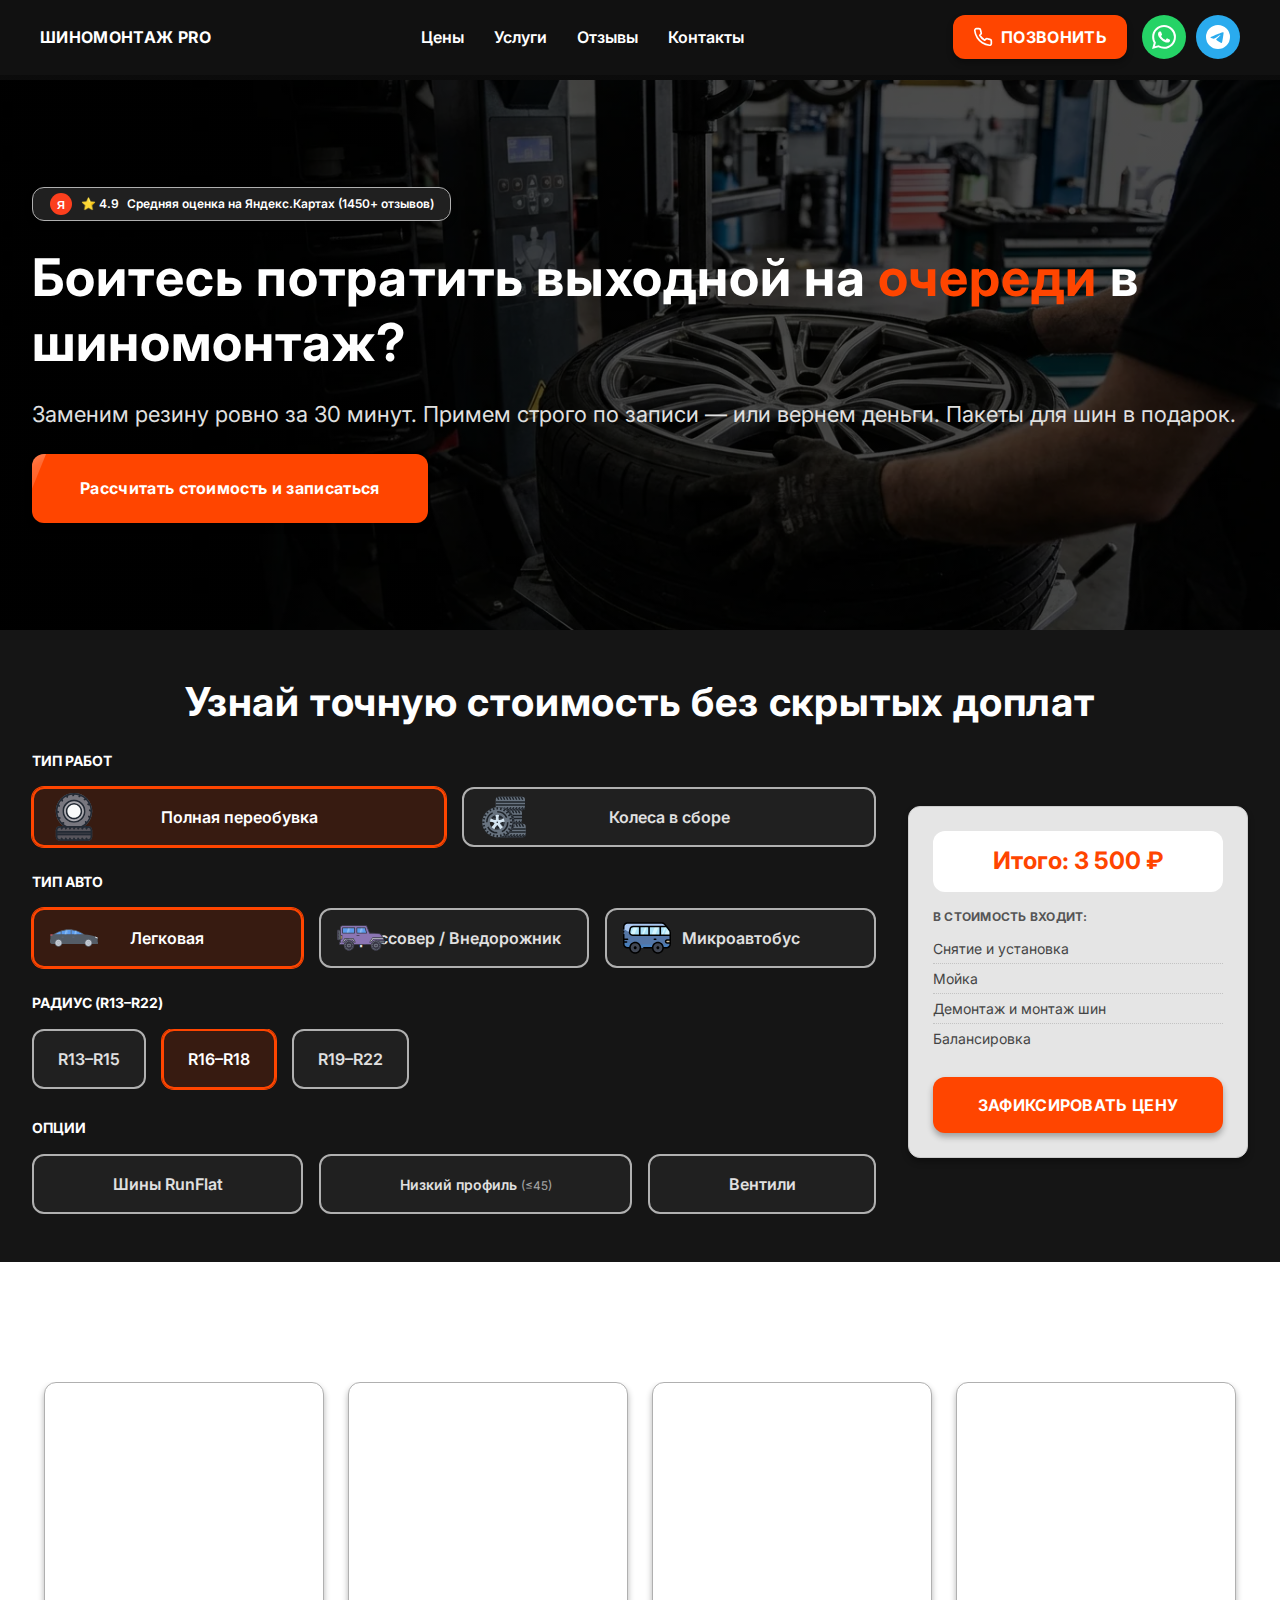
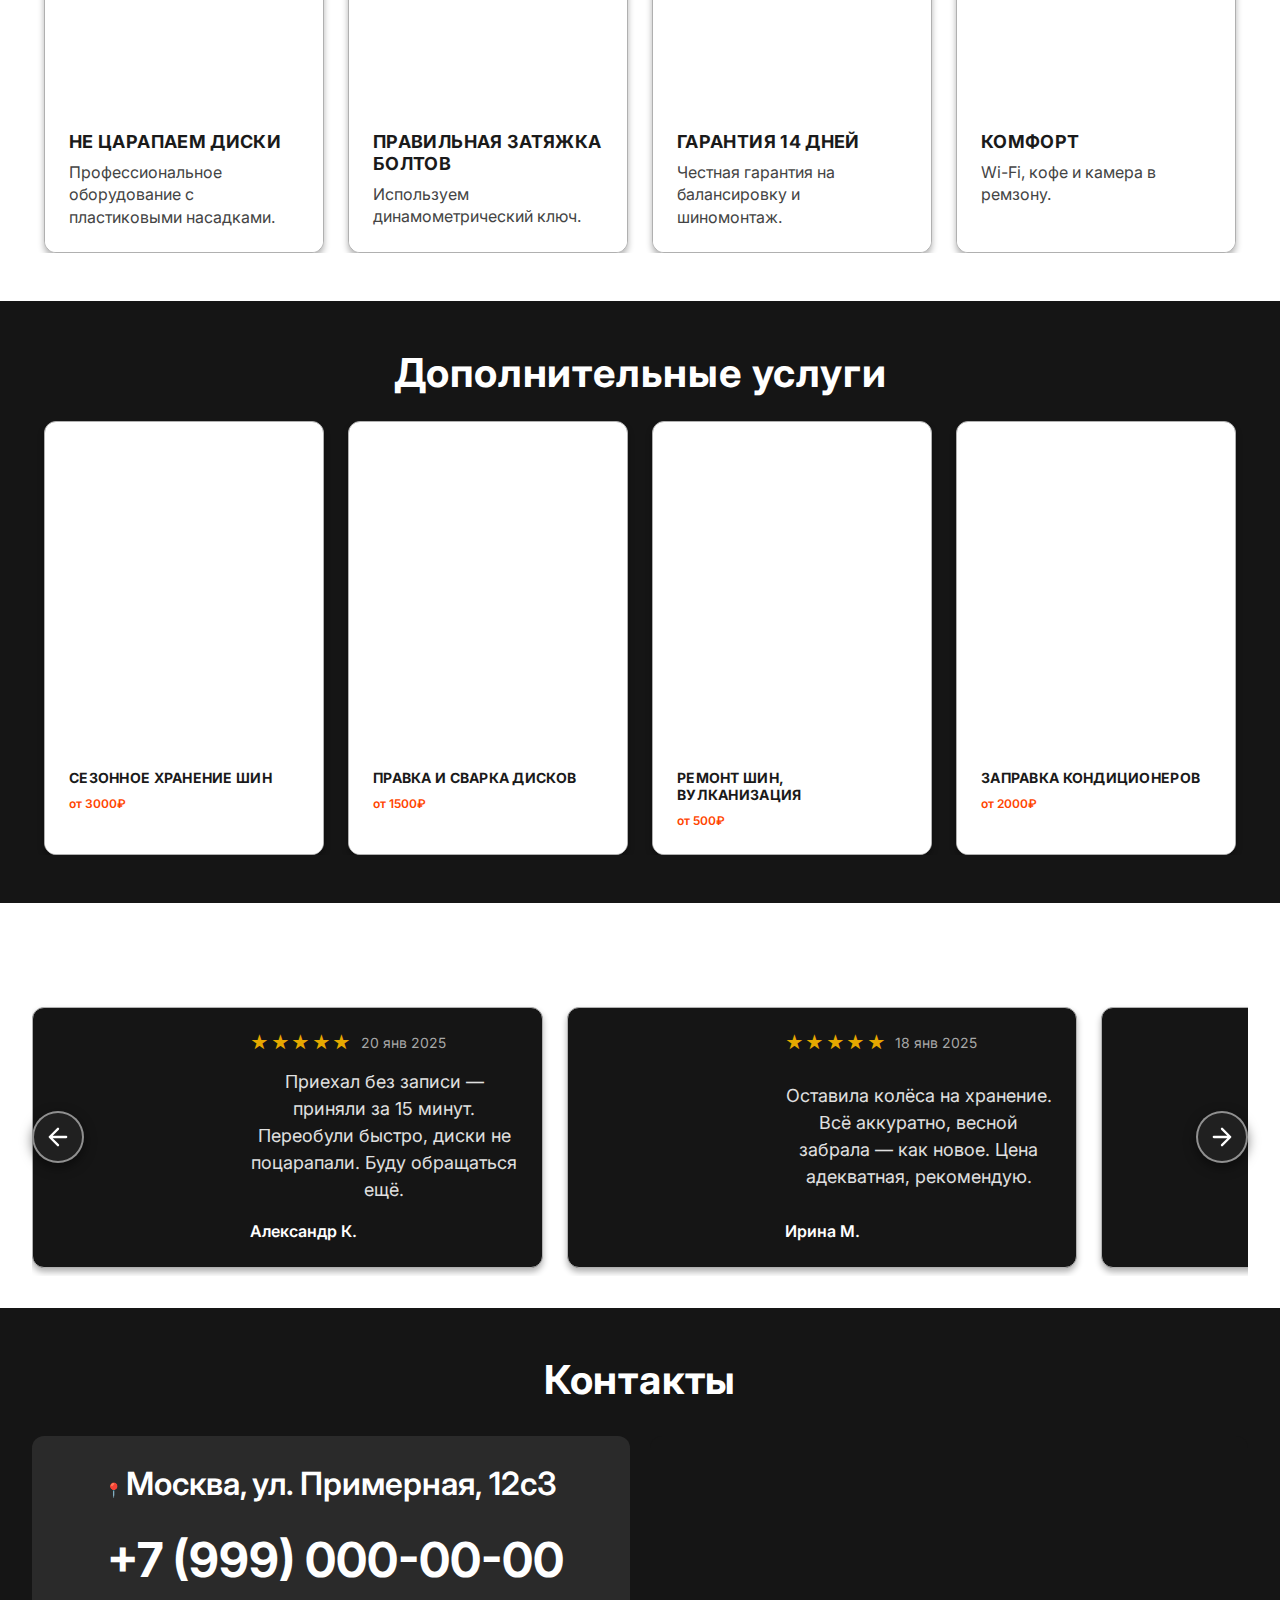
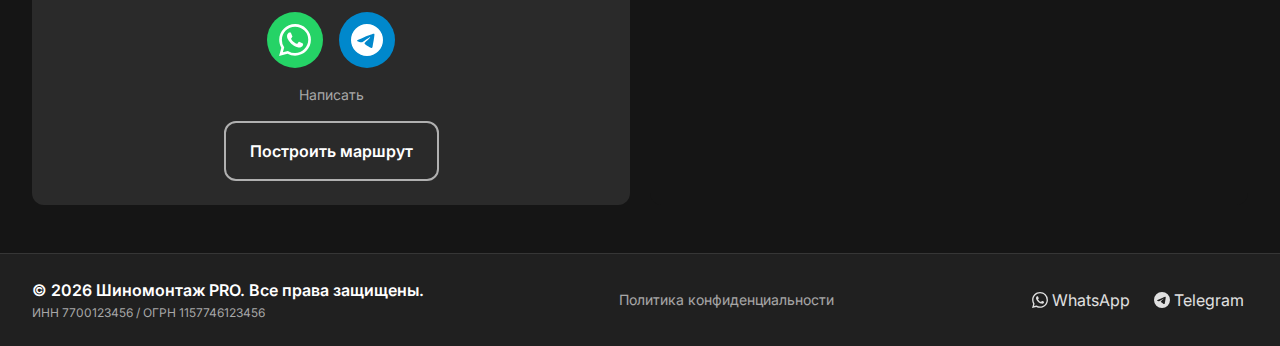
<file: index.html>
<!DOCTYPE html>
<html lang="ru">
<head>
  <meta charset="UTF-8">
  <meta name="viewport" content="width=device-width, initial-scale=1.0, viewport-fit=cover">
  <title>Шиномонтаж PRO — переобувка авто за 30 минут</title>
  <link rel="icon" href="assets/icons/favicon.svg" type="image/svg+xml">
  <link rel="stylesheet" href="css/styles.css">
</head>
<body>
  <a href="#main-content" class="skip-link">Перейти к основному контенту</a>
  <div class="page-container">
  <header class="header" role="banner">
    <div class="header-container">
      <a href="#main-content" class="header__logo" aria-label="На главную">
        <span class="header__logo-mark" aria-hidden="true"><span class="header__logo-line">Шиномонтаж</span> <span class="header__logo-line">PRO</span></span>
      </a>
      <nav class="desktop-nav" aria-label="Главное меню">
        <a href="#calculator" class="desktop-nav__link">Цены</a>
        <a href="#prices" class="desktop-nav__link">Услуги</a>
        <a href="#reviews" class="desktop-nav__link">Отзывы</a>
        <a href="#contacts" class="desktop-nav__link">Контакты</a>
      </nav>
      <div class="header-actions">
        <a href="tel:+79990000000" class="btn-call-desktop" aria-label="Позвонить">
          <svg class="btn-call-desktop__icon" width="20" height="20" viewBox="0 0 24 24" fill="none" stroke="currentColor" stroke-width="2" stroke-linecap="round" stroke-linejoin="round" aria-hidden="true"><path d="M22 16.92v3a2 2 0 0 1-2.18 2 19.79 19.79 0 0 1-8.63-3.07 19.5 19.5 0 0 1-6-6 19.79 19.79 0 0 1-3.07-8.67A2 2 0 0 1 4.11 2h3a2 2 0 0 1 2 1.72 12.84 12.84 0 0 0 .7 2.81 2 2 0 0 1-.45 2.11L8.09 9.91a16 16 0 0 0 6 6l1.27-1.27a2 2 0 0 1 2.11-.45 12.84 12.84 0 0 0 2.81.7A2 2 0 0 1 22 16.92z"/></svg>
          <span class="btn-call-desktop__text">Позвонить</span>
        </a>
        <div class="social-icons">
          <a href="#" class="social-icons__item social-icons__item--whatsapp" aria-label="WhatsApp">
            <svg width="24" height="24" viewBox="0 0 24 24" fill="currentColor" aria-hidden="true"><path d="M17.472 14.382c-.297-.149-1.758-.867-2.03-.967-.273-.099-.471-.148-.67.15-.197.297-.767.966-.94 1.164-.173.199-.347.223-.644.075-.297-.15-1.255-.463-2.39-1.475-.883-.788-1.48-1.761-1.653-2.059-.173-.297-.018-.458.13-.606.134-.133.298-.347.446-.52.149-.174.198-.298.298-.497.099-.198.05-.371-.025-.52-.075-.149-.669-1.612-.916-2.207-.242-.579-.487-.5-.669-.51-.173-.008-.371-.01-.57-.01-.198 0-.52.074-.792.372-.272.297-1.04 1.016-1.04 2.479 0 1.462 1.065 2.875 1.213 3.074.149.198 2.096 3.2 5.077 4.487.709.306 1.262.489 1.694.625.712.227 1.36.195 1.871.118.571-.085 1.758-.719 2.006-1.413.248-.694.248-1.289.173-1.413-.074-.124-.272-.198-.57-.347m-5.421 7.403h-.004a9.87 9.87 0 01-5.031-1.378l-.361-.214-3.741.982.998-3.648-.235-.374a9.86 9.86 0 01-1.51-5.26c.001-5.45 4.436-9.884 9.888-9.884 2.64 0 5.122 1.03 6.988 2.898a9.825 9.825 0 012.893 6.994c-.003 5.45-4.437 9.884-9.885 9.884m8.413-18.297A11.815 11.815 0 0012.05 0C5.495 0 .16 5.335.157 11.892c0 2.096.547 4.142 1.588 5.945L.057 24l6.305-1.654a11.882 11.882 0 005.683 1.448h.005c6.554 0 11.89-5.335 11.893-11.893a11.821 11.821 0 00-3.48-8.413z"/></svg>
          </a>
          <a href="#" class="social-icons__item social-icons__item--telegram" aria-label="Telegram">
            <svg width="24" height="24" viewBox="0 0 24 24" fill="currentColor" aria-hidden="true"><path d="M11.944 0A12 12 0 0 0 0 12a12 12 0 0 0 12 12 12 12 0 0 0 12-12A12 12 0 0 0 12 0a12 12 0 0 0-.056 0zm4.962 7.224c.1-.002.321.023.465.14a.506.506 0 0 1 .171.325c.016.093.036.306.02.472-.18 1.898-.962 6.502-1.36 8.627-.168.9-.499 1.201-.82 1.23-.696.065-1.225-.46-1.9-.902-1.056-.693-1.653-1.124-2.678-1.8-1.185-.78-.419-1.21.258-1.91.177-.184 3.247-2.977 3.307-3.23.007-.032.014-.15-.056-.212s-.174-.041-.249-.024c-.106.024-1.793 1.14-5.061 3.345-.48.33-.913.49-1.302.48-.428-.008-1.252-.241-1.865-.44-.752-.245-1.349-.374-1.297-.789.027-.216.325-.437.893-.663 3.498-1.524 5.83-2.529 6.998-3.014 3.332-1.386 4.025-1.627 4.476-1.635z"/></svg>
          </a>
        </div>
        <button type="button" class="burger-menu" aria-label="Открыть меню" aria-expanded="false" aria-controls="header-nav" id="header-burger">
          <span class="burger-menu__line" aria-hidden="true"></span>
          <span class="burger-menu__line" aria-hidden="true"></span>
          <span class="burger-menu__line" aria-hidden="true"></span>
        </button>
      </div>
    </div>
    <nav id="header-nav" class="header__nav" aria-label="Меню">
      <ul class="header__nav-list">
        <li><a href="#calculator" class="nav-link">Цены</a></li>
        <li><a href="#prices" class="nav-link">Услуги</a></li>
        <li><a href="#reviews" class="nav-link">Отзывы</a></li>
        <li><a href="#contacts" class="nav-link">Контакты</a></li>
      </ul>
      <div class="header__nav-social" aria-label="Мессенджеры">
        <a href="#" class="header__nav-social-link header__nav-social-link--whatsapp" aria-label="WhatsApp">
          <svg width="28" height="28" viewBox="0 0 24 24" fill="currentColor" aria-hidden="true"><path d="M17.472 14.382c-.297-.149-1.758-.867-2.03-.967-.273-.099-.471-.148-.67.15-.197.297-.767.966-.94 1.164-.173.199-.347.223-.644.075-.297-.15-1.255-.463-2.39-1.475-.883-.788-1.48-1.761-1.653-2.059-.173-.297-.018-.458.13-.606.134-.133.298-.347.446-.52.149-.174.198-.298.298-.497.099-.198.05-.371-.025-.52-.075-.149-.669-1.612-.916-2.207-.242-.579-.487-.5-.669-.51-.173-.008-.371-.01-.57-.01-.198 0-.52.074-.792.372-.272.297-1.04 1.016-1.04 2.479 0 1.462 1.065 2.875 1.213 3.074.149.198 2.096 3.2 5.077 4.487.709.306 1.262.489 1.694.625.712.227 1.36.195 1.871.118.571-.085 1.758-.719 2.006-1.413.248-.694.248-1.289.173-1.413-.074-.124-.272-.198-.57-.347m-5.421 7.403h-.004a9.87 9.87 0 01-5.031-1.378l-.361-.214-3.741.982.998-3.648-.235-.374a9.86 9.86 0 01-1.51-5.26c.001-5.45 4.436-9.884 9.888-9.884 2.64 0 5.122 1.03 6.988 2.898a9.825 9.825 0 012.893 6.994c-.003 5.45-4.437 9.884-9.885 9.884m8.413-18.297A11.815 11.815 0 0012.05 0C5.495 0 .16 5.335.157 11.892c0 2.096.547 4.142 1.588 5.945L.057 24l6.305-1.654a11.882 11.882 0 005.683 1.448h.005c6.554 0 11.89-5.335 11.893-11.893a11.821 11.821 0 00-3.48-8.413z"/></svg>
        </a>
        <a href="#" class="header__nav-social-link header__nav-social-link--telegram" aria-label="Telegram">
          <svg width="28" height="28" viewBox="0 0 24 24" fill="currentColor" aria-hidden="true"><path d="M11.944 0A12 12 0 0 0 0 12a12 12 0 0 0 12 12 12 12 0 0 0 12-12A12 12 0 0 0 12 0a12 12 0 0 0-.056 0zm4.962 7.224c.1-.002.321.023.465.14a.506.506 0 0 1 .171.325c.016.093.036.306.02.472-.18 1.898-.962 6.502-1.36 8.627-.168.9-.499 1.201-.82 1.23-.696.065-1.225-.46-1.9-.902-1.056-.693-1.653-1.124-2.678-1.8-1.185-.78-.419-1.21.258-1.91.177-.184 3.247-2.977 3.307-3.23.007-.032.014-.15-.056-.212s-.174-.041-.249-.024c-.106.024-1.793 1.14-5.061 3.345-.48.33-.913.49-1.302.48-.428-.008-1.252-.241-1.865-.44-.752-.245-1.349-.374-1.297-.789.027-.216.325-.437.893-.663 3.498-1.524 5.83-2.529 6.998-3.014 3.332-1.386 4.025-1.627 4.476-1.635z"/></svg>
        </a>
      </div>
    </nav>
  </header>

  <main id="main-content" tabindex="-1">
    <section id="hero" class="hero" aria-labelledby="hero-heading">
      <div class="hero__bg" aria-hidden="true"></div>
      <div class="hero__content">
        <p class="hero__rating trust-badge hero-rating" role="img" aria-label="Рейтинг 4.9 на Яндекс.Картах, 1450 плюс отзывов">
          <span class="hero__rating-icon" aria-hidden="true">
            <svg class="icon-yandex" width="24" height="24" viewBox="0 0 24 24" fill="none" xmlns="http://www.w3.org/2000/svg" focusable="false" aria-hidden="true"><circle cx="12" cy="12" r="11" fill="#FC3F1D"/><text x="12" y="16.5" fill="#fff" font-size="11" font-weight="700" text-anchor="middle" font-family="Arial,sans-serif">Я</text></svg>
          </span>
          <span class="hero__rating-short">⭐ 4.9</span>
          <span class="hero__rating-text">Средняя оценка на Яндекс.Картах (1450+ отзывов)</span>
        </p>
        <h1 id="hero-heading" class="hero__title">Боитесь потратить выходной на <span class="text-highlight">очереди</span> в шиномонтаж?</h1>
        <p class="hero__subhead">Заменим резину ровно за 30 минут. Примем строго по записи — или вернем деньги. Пакеты для шин в подарок.</p>
        <a href="#calculator" class="hero__cta" id="hero-booking-cta">Рассчитать стоимость и записаться</a>
        <div class="mobile-reviews-subtext">⭐ 4,9 (1450 отзывов) на Яндекс.Картах</div>
      </div>
    </section>

    <section id="calculator" class="calculator" aria-labelledby="calculator-heading">
      <h2 id="calculator-heading" class="calculator__title">Узнай точную стоимость без скрытых доплат</h2>
      <form class="calculator__form" aria-label="Калькулятор стоимости услуг">
        <div class="calculator__fields">
        <fieldset class="calculator__fieldset calculator__fieldset--jobtype">
          <legend class="calculator__legend">Тип работ</legend>
          <div class="calculator__options calculator__options--row">
            <label class="calculator__tile calculator__tile--icon-left">
              <input type="radio" name="jobtype" value="full" data-calc="jobtype" checked class="calculator__input-hidden">
              <span class="calculator__tile-icon" aria-hidden="true">
                <img src="assets/icons/shiny_ojqazkaa34m3.svg" alt="" width="48" height="48">
              </span>
              <span class="calculator__tile-text">Полная переобувка</span>
            </label>
            <label class="calculator__tile calculator__tile--wheels calculator__tile--icon-left">
              <input type="radio" name="jobtype" value="wheels" data-calc="jobtype" class="calculator__input-hidden">
              <span class="calculator__tile-icon" aria-hidden="true">
                <img src="assets/icons/shiny_kfp4cpwrostf.svg" alt="" width="48" height="48">
              </span>
              <span class="calculator__tile-text">Колеса в сборе</span>
            </label>
          </div>
        </fieldset>
        <fieldset class="calculator__fieldset calculator__fieldset--vehicle">
          <legend class="calculator__legend">Тип авто</legend>
          <div class="calculator__options calculator__options--row">
            <label class="calculator__tile calculator__tile--icon-left">
              <input type="radio" name="vehicle" value="car" data-calc="vehicle" checked class="calculator__input-hidden">
              <span class="calculator__tile-icon" aria-hidden="true">
                <img src="assets/icons/sedan.svg" alt="" width="48" height="48">
              </span>
              <span class="calculator__tile-text">Легковая</span>
            </label>
            <label class="calculator__tile calculator__tile--suv calculator__tile--icon-left">
              <input type="radio" name="vehicle" value="suv" data-calc="vehicle" class="calculator__input-hidden">
              <span class="calculator__tile-icon" aria-hidden="true">
                <img src="assets/icons/suv.svg" alt="" width="48" height="48">
              </span>
              <span class="calculator__tile-text">Кроссовер / Внедорожник</span>
            </label>
            <label class="calculator__tile calculator__tile--icon-left">
              <input type="radio" name="vehicle" value="minibus" data-calc="vehicle" class="calculator__input-hidden">
              <span class="calculator__tile-icon" aria-hidden="true">
                <img src="assets/icons/mikroavtobus.svg" alt="" width="48" height="48">
              </span>
              <span class="calculator__tile-text">Микроавтобус</span>
            </label>
          </div>
        </fieldset>
        <div class="calculator__radius-wrap" role="group" aria-labelledby="calc-radius-legend">
          <span id="calc-radius-legend" class="calculator__legend">Радиус (R13–R22)</span>
          <div class="calculator__radius-options">
            <label class="calculator__tile calculator__tile--radius">
              <input type="radio" name="radius" value="r13-15" data-calc="radius" class="calculator__input-hidden">
              <span class="calculator__tile-text">R13–R15</span>
            </label>
            <label class="calculator__tile calculator__tile--radius">
              <input type="radio" name="radius" value="r16-18" data-calc="radius" class="calculator__input-hidden" checked>
              <span class="calculator__tile-text">R16–R18</span>
            </label>
            <label class="calculator__tile calculator__tile--radius">
              <input type="radio" name="radius" value="r19-22" data-calc="radius" class="calculator__input-hidden">
              <span class="calculator__tile-text">R19–R22</span>
            </label>
          </div>
        </div>
        <fieldset class="calculator__fieldset calculator__fieldset--options">
          <legend class="calculator__legend">Опции</legend>
          <div class="calculator__options calculator__options--wrap">
            <label class="calculator__tile calculator__tile--checkbox calculator__tile--runflat">
              <input type="checkbox" name="runflat" value="runflat" data-calc="runflat" class="calculator__input-hidden">
              <span class="calculator__tile-text">Шины RunFlat</span>
            </label>
            <label class="calculator__tile calculator__tile--checkbox calculator__tile--lowprofile">
              <input type="checkbox" name="lowprofile" value="lowprofile" data-calc="lowprofile" class="calculator__input-hidden">
              <span class="calculator__tile-text">Низкий профиль <span class="sub-text">(≤45)</span></span>
            </label>
            <label class="calculator__tile calculator__tile--checkbox">
              <input type="checkbox" name="valves" value="valves" data-calc="valves" class="calculator__input-hidden">
              <span class="calculator__tile-text">Вентили</span>
            </label>
          </div>
        </fieldset>
        </div>
        <aside class="calculator__check" aria-label="Чек с итогом и составом услуг">
          <div class="calculator__output" id="calculator-output">
            <div class="total-price-block" data-calc="result" aria-live="polite">—</div>
            <div class="price-details">
              <p class="calculator__check-caption">В стоимость входит:</p>
              <ul id="service-list" class="service-list"></ul>
            </div>
          </div>
          <button type="button" class="calculator__cta">Зафиксировать цену</button>
        </aside>
      </form>
    </section>

    <section id="prices" class="usp" aria-labelledby="prices-heading">
      <h2 id="prices-heading" class="usp__title">Наши стандарты работы</h2>
      <div class="usp__grid">
        <article class="usp__item">
          <div class="usp__item-media">
            <img src="assets/images/stanok.webp" alt="Профессиональное оборудование с пластиковыми насадками" class="usp__item-img" width="400" height="533" loading="lazy" decoding="async">
          </div>
          <div class="usp__item-body">
            <h3 class="usp__item-title">Не царапаем диски</h3>
            <p class="usp__item-text">Профессиональное оборудование с пластиковыми насадками.</p>
          </div>
        </article>
        <article class="usp__item">
          <div class="usp__item-media">
            <img src="assets/images/bolt.webp" alt="Правильная затяжка болтов динамометрическим ключом" class="usp__item-img" width="400" height="533" loading="lazy" decoding="async">
          </div>
          <div class="usp__item-body">
            <h3 class="usp__item-title">Правильная затяжка болтов</h3>
            <p class="usp__item-text">Используем динамометрический ключ.</p>
          </div>
        </article>
        <article class="usp__item">
          <div class="usp__item-media">
            <img src="assets/images/garanty.webp" alt="Гарантия на балансировку колёс" class="usp__item-img" width="400" height="533" loading="lazy" decoding="async">
          </div>
          <div class="usp__item-body">
            <h3 class="usp__item-title">Гарантия 14 дней</h3>
            <p class="usp__item-text">Честная гарантия на балансировку и шиномонтаж.</p>
          </div>
        </article>
        <article class="usp__item">
          <div class="usp__item-media">
            <img src="assets/images/otdih.webp" alt="Комфортная зона ожидания" class="usp__item-img" width="400" height="533" loading="lazy" decoding="async">
          </div>
          <div class="usp__item-body">
            <h3 class="usp__item-title">Комфорт</h3>
            <p class="usp__item-text">Wi-Fi, кофе и камера в ремзону.</p>
          </div>
        </article>
      </div>
    </section>

    <section id="services" class="upsell" aria-labelledby="services-heading">
      <h2 id="services-heading" class="upsell__title">Дополнительные услуги</h2>
      <div class="upsell__grid">
        <article class="upsell__card">
          <div class="upsell__card-media">
            <img src="assets/images/shini_hranit.webp" alt="Сезонное хранение шин на складе" class="upsell__card-img" width="400" height="533" loading="lazy" decoding="async">
          </div>
          <div class="upsell__card-body">
            <h3 class="upsell__card-title">Сезонное хранение шин</h3>
            <p class="upsell__card-price">от 3000₽</p>
          </div>
        </article>
        <article class="upsell__card">
          <div class="upsell__card-media">
            <img src="assets/images/argon.webp" alt="Правка и сварка литых дисков" class="upsell__card-img" width="400" height="533" loading="lazy" decoding="async">
          </div>
          <div class="upsell__card-body">
            <h3 class="upsell__card-title">Правка и сварка дисков</h3>
            <p class="upsell__card-price">от 1500₽</p>
          </div>
        </article>
        <article class="upsell__card">
          <div class="upsell__card-media">
            <img src="assets/images/porez.webp" alt="Ремонт шин, вулканизация" class="upsell__card-img" width="400" height="533" loading="lazy" decoding="async">
          </div>
          <div class="upsell__card-body">
            <h3 class="upsell__card-title">Ремонт шин, вулканизация</h3>
            <p class="upsell__card-price">от 500₽</p>
          </div>
        </article>
        <article class="upsell__card">
          <div class="upsell__card-media">
            <img src="assets/images/climatt.webp" alt="Заправка кондиционера автомобиля" class="upsell__card-img" width="400" height="533" loading="lazy" decoding="async">
          </div>
          <div class="upsell__card-body">
            <h3 class="upsell__card-title">Заправка кондиционеров</h3>
            <p class="upsell__card-price">от 2000₽</p>
          </div>
        </article>
      </div>
    </section>

    <section id="reviews" class="reviews" aria-labelledby="reviews-heading">
      <h2 id="reviews-heading" class="reviews__title">Отзывы о нас</h2>
      <div class="reviews__carousel-wrap">
        <button type="button" class="reviews__arrow reviews__arrow--prev" aria-label="Предыдущий отзыв">
          <svg width="24" height="24" viewBox="0 0 24 24" fill="none" stroke="currentColor" stroke-width="2" stroke-linecap="round" stroke-linejoin="round" aria-hidden="true"><path d="M19 12H5M12 19l-7-7 7-7"/></svg>
        </button>
        <div class="reviews__carousel" id="reviews-carousel" role="region" aria-label="Карусель отзывов">
        <article class="reviews__card">
          <div class="reviews__card-media">
            <picture>
              <source media="(max-width: 767px)" srcset="assets/images/man11.webp">
              <img src="assets/images/men1.webp" alt="Фото клиента Александр" class="reviews__card-img" width="400" height="280" loading="lazy" decoding="async">
            </picture>
          </div>
          <div class="reviews__card-content">
            <div class="reviews__card-meta">
              <span class="reviews__card-stars" aria-label="Оценка 5 из 5">★★★★★</span>
              <time class="reviews__card-date" datetime="2025-01-20">20 янв 2025</time>
            </div>
            <p class="reviews__card-text">Приехал без записи — приняли за 15 минут. Переобули быстро, диски не поцарапали. Буду обращаться ещё.</p>
            <footer class="reviews__card-footer">
              <span class="reviews__card-author">Александр К.</span>
              <span class="reviews__card-source" aria-label="Яндекс.Карты">
                <img src="assets/icons/yandex-maps.svg" alt="Яндекс.Карты" width="88" height="15" class="reviews__card-logo">
              </span>
            </footer>
          </div>
        </article>
        <article class="reviews__card">
          <div class="reviews__card-media">
            <picture>
              <source media="(max-width: 767px)" srcset="assets/images/girla11.webp">
              <img src="assets/images/girla1.webp" alt="Фото клиента Ирина" class="reviews__card-img" width="400" height="280" loading="lazy" decoding="async">
            </picture>
          </div>
          <div class="reviews__card-content">
            <div class="reviews__card-meta">
              <span class="reviews__card-stars" aria-label="Оценка 5 из 5">★★★★★</span>
              <time class="reviews__card-date" datetime="2025-01-18">18 янв 2025</time>
            </div>
            <p class="reviews__card-text">Оставила колёса на хранение. Всё аккуратно, весной забрала — как новое. Цена адекватная, рекомендую.</p>
            <footer class="reviews__card-footer">
              <span class="reviews__card-author">Ирина М.</span>
              <span class="reviews__card-source" aria-label="2ГИС">
                <img src="assets/icons/2gis.svg" alt="2ГИС" width="44" height="15" class="reviews__card-logo">
              </span>
            </footer>
          </div>
        </article>
        <article class="reviews__card">
          <div class="reviews__card-media">
            <picture>
              <source media="(max-width: 767px)" srcset="assets/images/man22.webp">
              <img src="assets/images/men2.webp" alt="Фото клиента Дмитрий" class="reviews__card-img" width="400" height="280" loading="lazy" decoding="async">
            </picture>
          </div>
          <div class="reviews__card-content">
            <div class="reviews__card-meta">
              <span class="reviews__card-stars" aria-label="Оценка 5 из 5">★★★★★</span>
              <time class="reviews__card-date" datetime="2025-01-15">15 янв 2025</time>
            </div>
            <p class="reviews__card-text">Пока меняли резину, попил кофе и поработал с ноутбука. Удобно, что не надо никуда ехать — всё в одном месте.</p>
            <footer class="reviews__card-footer">
              <span class="reviews__card-author">Дмитрий В.</span>
              <span class="reviews__card-source" aria-label="Яндекс.Карты">
                <img src="assets/icons/yandex-maps.svg" alt="Яндекс.Карты" width="88" height="15" class="reviews__card-logo">
              </span>
            </footer>
          </div>
        </article>
        <article class="reviews__card">
          <div class="reviews__card-media">
            <picture>
              <source media="(max-width: 767px)" srcset="assets/images/girla22.webp">
              <img src="assets/images/girla2.webp" alt="Фото клиента Елена" class="reviews__card-img" width="400" height="280" loading="lazy" decoding="async">
            </picture>
          </div>
          <div class="reviews__card-content">
            <div class="reviews__card-meta">
              <span class="reviews__card-stars" aria-label="Оценка 5 из 5">★★★★★</span>
              <time class="reviews__card-date" datetime="2025-01-12">12 янв 2025</time>
            </div>
            <p class="reviews__card-text">Правили диск после ямы. Сделали качественно, цена нормальная. Спасибо мастерам!</p>
            <footer class="reviews__card-footer">
              <span class="reviews__card-author">Елена С.</span>
              <span class="reviews__card-source" aria-label="Яндекс.Карты">
                <img src="assets/icons/yandex-maps.svg" alt="Яндекс.Карты" width="88" height="15" class="reviews__card-logo">
              </span>
            </footer>
          </div>
        </article>
        <article class="reviews__card">
          <div class="reviews__card-media">
            <picture>
              <source media="(max-width: 767px)" srcset="assets/images/man33.webp">
              <img src="assets/images/men3.webp" alt="Фото клиента Сергей" class="reviews__card-img" width="400" height="280" loading="lazy" decoding="async">
            </picture>
          </div>
          <div class="reviews__card-content">
            <div class="reviews__card-meta">
              <span class="reviews__card-stars" aria-label="Оценка 5 из 5">★★★★★</span>
              <time class="reviews__card-date" datetime="2025-01-08">8 янв 2025</time>
            </div>
            <p class="reviews__card-text">Записался на удобное время — приехал, всё готово за полчаса. Никаких скрытых доплат. Отличный сервис.</p>
            <footer class="reviews__card-footer">
              <span class="reviews__card-author">Сергей Н.</span>
              <span class="reviews__card-source" aria-label="2ГИС">
                <img src="assets/icons/2gis.svg" alt="2ГИС" width="44" height="15" class="reviews__card-logo">
              </span>
            </footer>
          </div>
        </article>
        </div>
        <button type="button" class="reviews__arrow reviews__arrow--next" aria-label="Следующий отзыв">
          <svg width="24" height="24" viewBox="0 0 24 24" fill="none" stroke="currentColor" stroke-width="2" stroke-linecap="round" stroke-linejoin="round" aria-hidden="true"><path d="M5 12h14M12 5l7 7-7 7"/></svg>
        </button>
      </div>
    </section>

    <section id="contacts" class="location contacts-bento" aria-labelledby="contacts-heading">
      <h2 id="contacts-heading" class="contacts-bento__title">Контакты</h2>
      <div class="contacts-grid">
        <div class="info-card">
          <p class="info-card__address">
            <span class="info-card__icon" aria-hidden="true">📍</span>
            <span class="info-card__city">Москва,</span>
            <span class="info-card__street">ул. Примерная, 12с3</span>
          </p>
          <a href="tel:+79990000000" class="phone-big" aria-label="Позвонить">+7 (999) 000-00-00</a>
          <div class="social-row">
            <a href="#" class="btn-social-icon btn-social-icon--whatsapp" aria-label="Написать в WhatsApp">
              <svg width="32" height="32" viewBox="0 0 24 24" fill="currentColor" aria-hidden="true"><path d="M17.472 14.382c-.297-.149-1.758-.867-2.03-.967-.273-.099-.471-.148-.67.15-.197.297-.767.966-.94 1.164-.173.199-.347.223-.644.075-.297-.15-1.255-.463-2.39-1.475-.883-.788-1.48-1.761-1.653-2.059-.173-.297-.018-.458.13-.606.134-.133.298-.347.446-.52.149-.174.198-.298.298-.497.099-.198.05-.371-.025-.52-.075-.149-.669-1.612-.916-2.207-.242-.579-.487-.5-.669-.51-.173-.008-.371-.01-.57-.01-.198 0-.52.074-.792.372-.272.297-1.04 1.016-1.04 2.479 0 1.462 1.065 2.875 1.213 3.074.149.198 2.096 3.2 5.077 4.487.709.306 1.262.489 1.694.625.712.227 1.36.195 1.871.118.571-.085 1.758-.719 2.006-1.413.248-.694.248-1.289.173-1.413-.074-.124-.272-.198-.57-.347m-5.421 7.403h-.004a9.87 9.87 0 01-5.031-1.378l-.361-.214-3.741.982.998-3.648-.235-.374a9.86 9.86 0 01-1.51-5.26c.001-5.45 4.436-9.884 9.888-9.884 2.64 0 5.122 1.03 6.988 2.898a9.825 9.825 0 012.893 6.994c-.003 5.45-4.437 9.884-9.885 9.884m8.413-18.297A11.815 11.815 0 0012.05 0C5.495 0 .16 5.335.157 11.892c0 2.096.547 4.142 1.588 5.945L.057 24l6.305-1.654a11.882 11.882 0 005.683 1.448h.005c6.554 0 11.89-5.335 11.893-11.893a11.821 11.821 0 00-3.48-8.413z"/></svg>
            </a>
            <a href="#" class="btn-social-icon btn-social-icon--telegram" aria-label="Написать в Telegram">
              <svg width="32" height="32" viewBox="0 0 24 24" fill="currentColor" aria-hidden="true"><path d="M11.944 0A12 12 0 0 0 0 12a12 12 0 0 0 12 12 12 12 0 0 0 12-12A12 12 0 0 0 12 0a12 12 0 0 0-.056 0zm4.962 7.224c.1-.002.321.023.465.14a.506.506 0 0 1 .171.325c.016.093.036.306.02.472-.18 1.898-.962 6.502-1.36 8.627-.168.9-.499 1.201-.82 1.23-.696.065-1.225-.46-1.9-.902-1.056-.693-1.653-1.124-2.678-1.8-1.185-.78-.419-1.21.258-1.91.177-.184 3.247-2.977 3.307-3.23.007-.032.014-.15-.056-.212s-.174-.041-.249-.024c-.106.024-1.793 1.14-5.061 3.345-.48.33-.913.49-1.302.48-.428-.008-1.252-.241-1.865-.44-.752-.245-1.349-.374-1.297-.789.027-.216.325-.437.893-.663 3.498-1.524 5.83-2.529 6.998-3.014 3.332-1.386 4.025-1.627 4.476-1.635z"/></svg>
            </a>
          </div>
          <p class="social-label">Написать</p>
          <a href="https://yandex.ru/maps/213/moscow/?from=mapframe&amp;ll=37.459785%2C55.726882&amp;mode=routes&amp;pt=37.459785%2C55.726882&amp;rtext=~55.727173%2C37.459849&amp;rtt=auto&amp;ruri=~&amp;source=mapframe&amp;utm_source=mapframe&amp;z=16" class="btn-route" target="_blank" rel="noopener noreferrer">Построить маршрут</a>
        </div>
        <div class="contacts-map-wrap">
          <iframe
            src="https://yandex.ru/map-widget/v1/?ll=37.459785%2C55.726882&z=16&pt=37.459785%2C55.726882%2Cpm2orgl"
            width="100%"
            height="100%"
            allowfullscreen="true"
            title="Схема проезда — Яндекс.Карты">
          </iframe>
        </div>
      </div>
    </section>
  </main>

  <div id="phone-modal" class="modal modal--phone" role="dialog" aria-modal="true" aria-labelledby="phone-modal-title" aria-hidden="true">
    <div class="modal__backdrop" aria-hidden="true"></div>
    <div class="modal__box modal__box--phone">
      <button type="button" class="modal__close-btn" aria-label="Закрыть окно">
        <svg width="24" height="24" viewBox="0 0 24 24" fill="none" stroke="currentColor" stroke-width="2" stroke-linecap="round" stroke-linejoin="round" aria-hidden="true"><path d="M18 6L6 18M6 6l12 12"/></svg>
      </button>
      <h2 id="phone-modal-title" class="modal__title modal__title--phone">Позвоните нам</h2>
      <div class="modal__phone-display">
        <svg width="48" height="48" viewBox="0 0 24 24" fill="none" stroke="currentColor" stroke-width="2" stroke-linecap="round" stroke-linejoin="round" aria-hidden="true" class="modal__phone-icon">
          <path d="M22 16.92v3a2 2 0 0 1-2.18 2 19.79 19.79 0 0 1-8.63-3.07 19.5 19.5 0 0 1-6-6 19.79 19.79 0 0 1-3.07-8.67A2 2 0 0 1 4.11 2h3a2 2 0 0 1 2 1.72 12.84 12.84 0 0 0 .7 2.81 2 2 0 0 1-.45 2.11L8.09 9.91a16 16 0 0 0 6 6l1.27-1.27a2 2 0 0 1 2.11-.45 12.84 12.84 0 0 0 2.81.7A2 2 0 0 1 22 16.92z"/>
        </svg>
        <a href="tel:+79990000000" class="modal__phone-number">+7 (999) 000-00-00</a>
        <p class="modal__phone-hint">Нажмите на номер, чтобы скопировать</p>
      </div>
    </div>
  </div>

  <div id="booking-modal" class="modal" role="dialog" aria-modal="true" aria-labelledby="booking-modal-title" aria-hidden="true">
    <div class="modal__backdrop" aria-hidden="true"></div>
    <div class="modal__box">
      <button type="button" class="modal__close-btn" aria-label="Закрыть окно">
        <svg width="24" height="24" viewBox="0 0 24 24" fill="none" stroke="currentColor" stroke-width="2" stroke-linecap="round" stroke-linejoin="round" aria-hidden="true"><path d="M18 6L6 18M6 6l12 12"/></svg>
      </button>
      <h2 id="booking-modal-title" class="modal__title">Зафиксировать цену <span id="booking-modal-price" class="modal__title-price">—</span></h2>
      <div class="modal__body">
        <form class="modal__form" id="booking-form" aria-label="Форма записи" novalidate>
          <div class="modal__field">
            <label for="booking-name" class="modal__label">Имя</label>
            <input type="text" id="booking-name" class="modal__input" name="name" autocomplete="name" placeholder="Ваше имя" required>
          </div>
          <div class="modal__field">
            <label for="booking-phone" class="modal__label">Телефон</label>
            <div class="modal__phone-wrap">
              <span class="modal__phone-prefix" aria-hidden="true">+7</span>
              <input type="tel" id="booking-phone" class="modal__input modal__input--phone" name="phone" inputmode="numeric" maxlength="16" placeholder="(999) 123-45-67" autocomplete="tel-national" required aria-label="Телефон: +7 (код) номер" data-phone-digits="">
            </div>
          </div>
          <div class="modal__field modal__field--checkbox">
            <input type="checkbox" id="booking-privacy" class="modal__checkbox" name="privacy" required aria-describedby="booking-privacy-desc">
            <label for="booking-privacy" class="modal__label modal__label--checkbox" id="booking-privacy-desc">
              Я согласен с <a href="privacy.html" class="modal__link" target="_blank" rel="noopener noreferrer">политикой конфиденциальности</a>
            </label>
          </div>
          <button type="submit" class="modal__cta modal__submit" id="booking-submit">Зафиксировать цену</button>
        </form>
        <p class="modal__subtext">Мы вам перезвоним в течение пяти минут.</p>
      </div>
      <div class="modal__success" id="booking-success" aria-live="polite" hidden>
        <p class="modal__success-text" id="booking-success-text">Ваш запрос отправлен, ожидайте звонка.</p>
        <button type="button" class="modal__success-close" aria-label="Закрыть">
          <svg width="20" height="20" viewBox="0 0 24 24" fill="none" stroke="currentColor" stroke-width="2" stroke-linecap="round" stroke-linejoin="round" aria-hidden="true"><path d="M18 6L6 18M6 6l12 12"/></svg>
        </button>
      </div>
    </div>
  </div>

  <footer class="footer" role="contentinfo">
    <div class="footer__brand">
      <p class="footer__copyright">© 2026 Шиномонтаж PRO. Все права защищены.</p>
      <p class="footer__legal">ИНН 7700123456 / ОГРН 1157746123456</p>
    </div>
    <a href="privacy.html" class="footer-link">Политика конфиденциальности</a>
    <ul class="footer__social" aria-label="Социальные сети">
      <li><a href="#" class="footer__social-link" aria-label="WhatsApp"><svg class="footer__social-icon" width="16" height="16" viewBox="0 0 24 24" fill="currentColor" aria-hidden="true"><path d="M17.472 14.382c-.297-.149-1.758-.867-2.03-.967-.273-.099-.471-.148-.67.15-.197.297-.767.966-.94 1.164-.173.199-.347.223-.644.075-.297-.15-1.255-.463-2.39-1.475-.883-.788-1.48-1.761-1.653-2.059-.173-.297-.018-.458.13-.606.134-.133.298-.347.446-.52.149-.174.198-.298.298-.497.099-.198.05-.371-.025-.52-.075-.149-.669-1.612-.916-2.207-.242-.579-.487-.5-.669-.51-.173-.008-.371-.01-.57-.01-.198 0-.52.074-.792.372-.272.297-1.04 1.016-1.04 2.479 0 1.462 1.065 2.875 1.213 3.074.149.198 2.096 3.2 5.077 4.487.709.306 1.262.489 1.694.625.712.227 1.36.195 1.871.118.571-.085 1.758-.719 2.006-1.413.248-.694.248-1.289.173-1.413-.074-.124-.272-.198-.57-.347m-5.421 7.403h-.004a9.87 9.87 0 01-5.031-1.378l-.361-.214-3.741.982.998-3.648-.235-.374a9.86 9.86 0 01-1.51-5.26c.001-5.45 4.436-9.884 9.888-9.884 2.64 0 5.122 1.03 6.988 2.898a9.825 9.825 0 012.893 6.994c-.003 5.45-4.437 9.884-9.885 9.884m8.413-18.297A11.815 11.815 0 0012.05 0C5.495 0 .16 5.335.157 11.892c0 2.096.547 4.142 1.588 5.945L.057 24l6.305-1.654a11.882 11.882 0 005.683 1.448h.005c6.554 0 11.89-5.335 11.893-11.893a11.821 11.821 0 00-3.48-8.413z"/></svg>WhatsApp</a></li>
      <li><a href="#" class="footer__social-link" aria-label="Telegram"><svg class="footer__social-icon" width="16" height="16" viewBox="0 0 24 24" fill="currentColor" aria-hidden="true"><path d="M11.944 0A12 12 0 0 0 0 12a12 12 0 0 0 12 12 12 12 0 0 0 12-12A12 12 0 0 0 12 0a12 12 0 0 0-.056 0zm4.962 7.224c.1-.002.321.023.465.14a.506.506 0 0 1 .171.325c.016.093.036.306.02.472-.18 1.898-.962 6.502-1.36 8.627-.168.9-.499 1.201-.82 1.23-.696.065-1.225-.46-1.9-.902-1.056-.693-1.653-1.124-2.678-1.8-1.185-.78-.419-1.21.258-1.91.177-.184 3.247-2.977 3.307-3.23.007-.032.014-.15-.056-.212s-.174-.041-.249-.024c-.106.024-1.793 1.14-5.061 3.345-.48.33-.913.49-1.302.48-.428-.008-1.252-.241-1.865-.44-.752-.245-1.349-.374-1.297-.789.027-.216.325-.437.893-.663 3.498-1.524 5.83-2.529 6.998-3.014 3.332-1.386 4.025-1.627 4.476-1.635z"/></svg>Telegram</a></li>
    </ul>
  </footer>
  </div>
  <div class="calc-stickbar-spacer" aria-hidden="true"></div>

  <script src="js/script.js"></script>
</body>
</html>
</file>
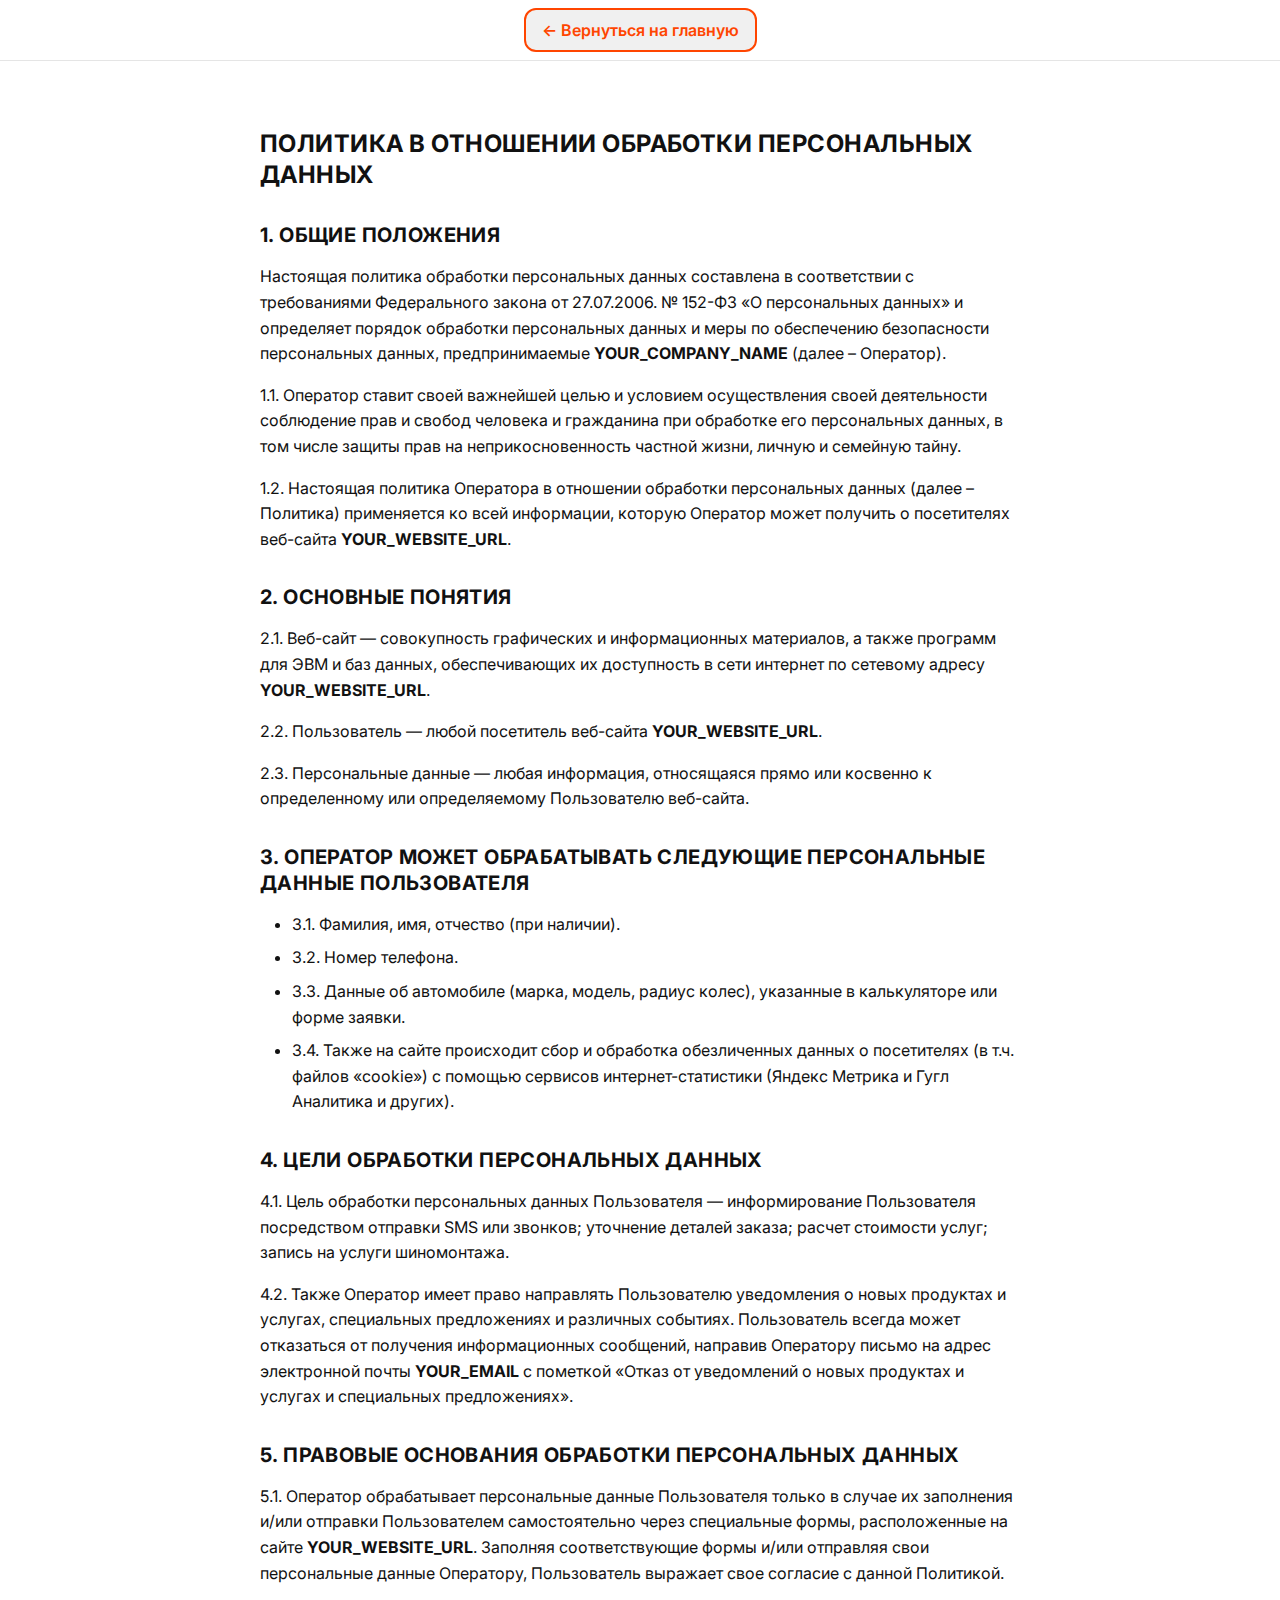
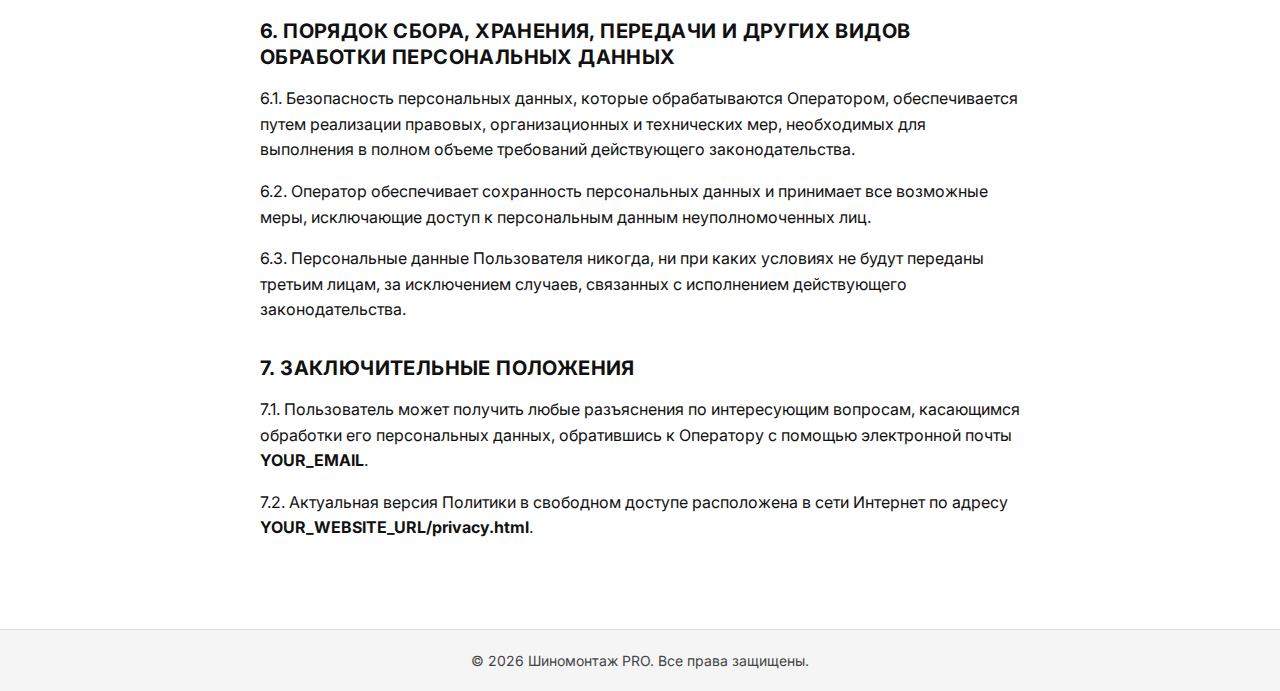
<file: privacy.html>
<!DOCTYPE html>
<html lang="ru">
<head>
  <meta charset="UTF-8">
  <meta name="viewport" content="width=device-width, initial-scale=1">
  <title>Политика конфиденциальности — Шиномонтаж PRO</title>
  <link rel="icon" href="assets/icons/favicon.svg" type="image/svg+xml">
  <link rel="stylesheet" href="css/styles.css">
</head>
<body class="privacy-page">
  <header class="privacy-header" role="banner">
    <a href="index.html" class="privacy-header__back">← Вернуться на главную</a>
  </header>

  <main class="privacy-main" id="main">
    <div class="privacy-container">
      <h1>Политика в отношении обработки персональных данных</h1>

      <h2>1. Общие положения</h2>
      <p>Настоящая политика обработки персональных данных составлена в соответствии с требованиями Федерального закона от 27.07.2006. № 152-ФЗ «О персональных данных» и определяет порядок обработки персональных данных и меры по обеспечению безопасности персональных данных, предпринимаемые <strong>YOUR_COMPANY_NAME</strong> (далее – Оператор).</p>
      <p>1.1. Оператор ставит своей важнейшей целью и условием осуществления своей деятельности соблюдение прав и свобод человека и гражданина при обработке его персональных данных, в том числе защиты прав на неприкосновенность частной жизни, личную и семейную тайну.</p>
      <p>1.2. Настоящая политика Оператора в отношении обработки персональных данных (далее – Политика) применяется ко всей информации, которую Оператор может получить о посетителях веб-сайта <strong>YOUR_WEBSITE_URL</strong>.</p>

      <h2>2. Основные понятия</h2>
      <p>2.1. Веб-сайт — совокупность графических и информационных материалов, а также программ для ЭВМ и баз данных, обеспечивающих их доступность в сети интернет по сетевому адресу <strong>YOUR_WEBSITE_URL</strong>.</p>
      <p>2.2. Пользователь — любой посетитель веб-сайта <strong>YOUR_WEBSITE_URL</strong>.</p>
      <p>2.3. Персональные данные — любая информация, относящаяся прямо или косвенно к определенному или определяемому Пользователю веб-сайта.</p>

      <h2>3. Оператор может обрабатывать следующие персональные данные Пользователя</h2>
      <ul>
        <li>3.1. Фамилия, имя, отчество (при наличии).</li>
        <li>3.2. Номер телефона.</li>
        <li>3.3. Данные об автомобиле (марка, модель, радиус колес), указанные в калькуляторе или форме заявки.</li>
        <li>3.4. Также на сайте происходит сбор и обработка обезличенных данных о посетителях (в т.ч. файлов «cookie») с помощью сервисов интернет-статистики (Яндекс Метрика и Гугл Аналитика и других).</li>
      </ul>

      <h2>4. Цели обработки персональных данных</h2>
      <p>4.1. Цель обработки персональных данных Пользователя — информирование Пользователя посредством отправки SMS или звонков; уточнение деталей заказа; расчет стоимости услуг; запись на услуги шиномонтажа.</p>
      <p>4.2. Также Оператор имеет право направлять Пользователю уведомления о новых продуктах и услугах, специальных предложениях и различных событиях. Пользователь всегда может отказаться от получения информационных сообщений, направив Оператору письмо на адрес электронной почты <strong>YOUR_EMAIL</strong> с пометкой «Отказ от уведомлений о новых продуктах и услугах и специальных предложениях».</p>

      <h2>5. Правовые основания обработки персональных данных</h2>
      <p>5.1. Оператор обрабатывает персональные данные Пользователя только в случае их заполнения и/или отправки Пользователем самостоятельно через специальные формы, расположенные на сайте <strong>YOUR_WEBSITE_URL</strong>. Заполняя соответствующие формы и/или отправляя свои персональные данные Оператору, Пользователь выражает свое согласие с данной Политикой.</p>

      <h2>6. Порядок сбора, хранения, передачи и других видов обработки персональных данных</h2>
      <p>6.1. Безопасность персональных данных, которые обрабатываются Оператором, обеспечивается путем реализации правовых, организационных и технических мер, необходимых для выполнения в полном объеме требований действующего законодательства.</p>
      <p>6.2. Оператор обеспечивает сохранность персональных данных и принимает все возможные меры, исключающие доступ к персональным данным неуполномоченных лиц.</p>
      <p>6.3. Персональные данные Пользователя никогда, ни при каких условиях не будут переданы третьим лицам, за исключением случаев, связанных с исполнением действующего законодательства.</p>

      <h2>7. Заключительные положения</h2>
      <p>7.1. Пользователь может получить любые разъяснения по интересующим вопросам, касающимся обработки его персональных данных, обратившись к Оператору с помощью электронной почты <strong>YOUR_EMAIL</strong>.</p>
      <p>7.2. Актуальная версия Политики в свободном доступе расположена в сети Интернет по адресу <strong>YOUR_WEBSITE_URL/privacy.html</strong>.</p>
    </div>
  </main>

  <footer class="privacy-footer" role="contentinfo">
    <p class="privacy-footer__copyright">© 2026 Шиномонтаж PRO. Все права защищены.</p>
  </footer>
</body>
</html>
</file>
<file: css/styles.css>
/* ============================================
   Typography — Inter (optional, fallback system-ui)
   ============================================ */
@import url("https://fonts.googleapis.com/css2?family=Inter:wght@400;700&display=swap");

/* ============================================
   Reset
   ============================================ */
*, *::before, *::after {
  box-sizing: border-box;
}

/* ============================================
   CSS Variables — Premium Dark Automotive
   ============================================ */
:root {
  /* Colors — High Contrast for Readability */
  --color-bg: #0a0a0a;
  --color-bg-end: #1a1a1a;
  --color-bg-card: #151515;
  --color-bg-elevated: #202020;
  --color-text-heading: #ffffff;
  --color-text: #e0e0e0;
  --color-text-muted: #a8a8a8;
  --color-accent: #FF4500;
  --color-accent-hover: #ff6b2b;
  --color-accent-glow: rgba(255, 69, 0, 0.45);
  --color-border: #b0b0b0;

  /* Typography */
  --font-family: "Inter", system-ui, -apple-system, BlinkMacSystemFont, "Segoe UI", sans-serif;
  --font-size-xs: 0.75rem;    /* 12px */
  --font-size-sm: 0.875rem;   /* 14px */
  --font-size-base: 1rem;     /* 16px */
  --font-size-lg: 1.125rem;   /* 18px */
  --font-size-xl: 1.25rem;    /* 20px */
  --font-size-2xl: 1.5rem;    /* 24px */
  --font-size-3xl: 2rem;      /* 32px */

  /* Spacing System — 8px base scale */
  --spacing-xs: 0.25rem;   /* 4px */
  --spacing-sm: 0.5rem;    /* 8px */
  --spacing-md: 1rem;      /* 16px */
  --spacing-lg: 1.5rem;    /* 24px */
  --spacing-xl: 2rem;      /* 32px */
  --spacing-2xl: 3rem;     /* 48px */
  --spacing-3xl: 4rem;     /* 64px */
  --spacing-4xl: 6rem;     /* 96px */
  
  /* Legacy aliases for existing code compatibility */
  --space-xs: var(--spacing-xs);
  --space-sm: var(--spacing-sm);
  --space-md: var(--spacing-md);
  --space-lg: var(--spacing-lg);
  --space-xl: var(--spacing-xl);
  --space-2xl: var(--spacing-2xl);
  
  /* Section padding: Mobile First — не вылезаем за края */
  --section-padding-y: var(--spacing-xl);
  --section-padding-x: var(--spacing-md);

  /* Breakpoints (mobile-first: min-width in media) */
  --bp-mobile: 768px;
  --bp-tablet: 769px;
  --bp-desktop: 900px;
  --bp-wide: 1024px;

  /* Высота шапки: body padding-top и hero margin должны совпадать, чтобы фото героя вплотную к шапке без полоски */
  --header-offset: 80px;

  /* Layout */
  --touch-min: 44px;
  --radius-sm: 12px;
  --radius-md: 12px;
  --radius-lg: 12px;

  /* Shadows */
  --shadow-subtle: 0 4px 6px rgba(0, 0, 0, 0.3);
  --shadow-card: 0 4px 6px rgba(0, 0, 0, 0.3);
  --shadow-btn: 0 4px 6px rgba(0, 0, 0, 0.3);
  --shadow-btn-hover: 0 6px 12px var(--color-accent-glow);

  /* Transitions */
  --transition-fast: 0.15s ease;
  --transition-base: 0.3s ease;
  --transition-slow: 0.5s ease;
  --transition-interactive: all var(--transition-base);
}

/* Блик по диагонали на CTA — молниеносный проход за 10% цикла, цикл 3 с */
@keyframes btn-shine {
  0% { left: -45%; }
  10% { left: 150%; }
  100% { left: 150%; }
}

/* ============================================
   Skip link (a11y — bypass block)
   ============================================ */
.skip-link {
  position: absolute;
  top: -100%;
  left: var(--spacing-md);
  z-index: 10001;
  padding: var(--spacing-sm) var(--spacing-md);
  background: var(--color-accent);
  color: #fff;
  font-weight: 700;
  font-size: var(--font-size-sm);
  text-decoration: none;
  border-radius: var(--radius-sm);
  transition: top var(--transition-fast);
}

.skip-link:focus {
  top: var(--spacing-md);
  outline: 2px solid #fff;
  outline-offset: 2px;
}

/* ============================================
   Base — high contrast (readable outdoors)
   ============================================ */
html {
  scroll-behavior: smooth;
  font-size: 100%;
  overflow-x: hidden;
  width: 100%;
  max-width: 100vw;
}

body {
  font-family: var(--font-family);
  background: linear-gradient(180deg, var(--color-bg) 0%, var(--color-bg-end) 100%);
  background-attachment: fixed;
  color: var(--color-text);
  margin: 0;
  padding-top: var(--header-offset);
  line-height: 1.5;
  min-height: 100vh;
  font-size: var(--font-size-base);
  overflow-x: hidden;
  min-width: 0;
  width: 100%;
  max-width: 100vw;
  box-sizing: border-box;
}

/* Десктоп: контейнер 1440px по центру */
@media (min-width: 1024px) {
  .page-container {
    max-width: 1440px;
    margin-left: auto;
    margin-right: auto;
    width: 100%;
  }
  .page-container .header {
    width: 100%;
    max-width: 1440px;
    left: 50%;
    transform: translateX(-50%);
  }
}

h1, h2, h3, h4, h5, h6 {
  color: var(--color-text-heading);
  font-weight: 700;
  text-transform: uppercase;
  letter-spacing: 0.02em;
  margin: 0;
  line-height: 1.2;
}

/* Mobile-First typography */
h1 {
  font-size: var(--font-size-2xl); /* 24px on mobile */
}

h2 {
  font-size: var(--font-size-xl); /* 20px on mobile */
}

h3 {
  font-size: var(--font-size-lg); /* 18px on mobile */
}

/* Tablet and up: increase heading sizes */
@media (min-width: 768px) {
  :root {
    --section-padding-y: var(--spacing-2xl); /* 48px on tablet+ */
    --section-padding-x: var(--spacing-xl); /* 32px on tablet+ */
  }

  h1 {
    font-size: var(--font-size-3xl); /* 32px on tablet+ */
  }

  h2 {
    font-size: var(--font-size-2xl); /* 24px on tablet+ */
  }

  h3 {
    font-size: var(--font-size-xl); /* 20px on tablet+ */
  }
}

a {
  color: var(--color-accent);
  text-decoration: none;
  transition: var(--transition-interactive);
}

a:hover,
a:focus-visible {
  color: var(--color-accent-hover);
  outline: 2px solid var(--color-accent);
  outline-offset: 2px;
}

img {
  max-width: 100%;
  height: auto;
  display: block;
}

ul {
  margin: 0;
  padding: 0;
  list-style: none;
}

/* ============================================
   Header — Desktop: Logo Left | Nav Center | Orange Btn + Icons Right
   Mobile: Logo | Icons + Phone icon + Burger
   ============================================ */
.header {
  position: fixed;
  top: 0;
  left: 0;
  width: 100%;
  z-index: 9999;
  display: flex;
  flex-direction: column;
  background: #111;
  box-sizing: border-box;
}

.header-container {
  display: flex;
  justify-content: space-between;
  align-items: center;
  width: 100%;
  padding: 15px 40px;
  padding-left: max(40px, env(safe-area-inset-left));
  padding-right: max(40px, env(safe-area-inset-right));
  min-height: var(--touch-min);
  gap: var(--spacing-md);
}

.header__logo {
  display: inline-flex;
  align-items: center;
  min-width: 0;
  color: #fff;
  font-weight: 700;
  font-size: 1rem;
  min-height: var(--touch-min);
  text-transform: uppercase;
  letter-spacing: 0.02em;
  transition: color var(--transition-fast);
  flex-shrink: 0;
}

.header__logo:hover,
.header__logo:focus-visible {
  color: var(--color-accent);
}

.header__logo-mark {
  overflow: hidden;
  text-overflow: ellipsis;
  white-space: nowrap;
}

/* Desktop nav — center links, white, no underline */
.desktop-nav {
  display: flex;
  flex: 1;
  justify-content: center;
  gap: 30px;
  align-items: center;
  margin: 0;
  padding: 0 20px;
}

.desktop-nav__link {
  color: #fff;
  text-decoration: none;
  font-weight: 600;
  font-size: var(--font-size-base);
  transition: color var(--transition-fast);
}

.desktop-nav__link:hover,
.desktop-nav__link:focus-visible {
  color: var(--color-accent);
  outline: 2px solid var(--color-accent);
  outline-offset: 2px;
}

.desktop-nav__link.active {
  color: var(--color-accent);
}

/* Header actions — right: Orange button + social icons + burger */
.header-actions {
  display: flex;
  gap: 15px;
  align-items: center;
  flex-shrink: 0;
}

.btn-call-desktop {
  display: inline-flex;
  align-items: center;
  justify-content: center;
  gap: 8px;
  min-height: var(--touch-min);
  padding: 0 20px;
  background: var(--color-accent);
  color: #fff;
  font-weight: 700;
  font-size: var(--font-size-base);
  text-transform: uppercase;
  letter-spacing: 0.02em;
  text-decoration: none;
  border-radius: var(--radius-md);
  box-shadow: var(--shadow-btn);
  transition: background var(--transition-fast), transform var(--transition-fast);
}

.btn-call-desktop:hover,
.btn-call-desktop:focus-visible {
  background: var(--color-accent-hover);
  color: #fff;
  transform: translateY(-1px);
  outline: 2px solid var(--color-accent-hover);
  outline-offset: 2px;
}

.btn-call-desktop__icon {
  flex-shrink: 0;
  display: block;
}

.btn-call-desktop__text {
  white-space: nowrap;
}

.social-icons {
  display: flex;
  gap: 10px;
  align-items: center;
}

.social-icons__item {
  display: inline-flex;
  align-items: center;
  justify-content: center;
  width: 44px;
  height: 44px;
  min-width: 44px;
  min-height: 44px;
  padding: 0;
  border: none;
  border-radius: 50%;
  color: #fff;
  transition: transform var(--transition-fast), opacity var(--transition-fast);
}

.social-icons__item:hover,
.social-icons__item:focus-visible {
  transform: scale(1.1);
  opacity: 0.9;
  outline: 2px solid #fff;
  outline-offset: 2px;
}

.social-icons__item svg {
  width: 24px;
  height: 24px;
  display: block;
  fill: currentColor;
}

.social-icons__item--whatsapp {
  background: #25D366;
  color: #fff;
}

.social-icons__item--telegram {
  background: #2AABEE;
  color: #fff;
}

.burger-menu {
  display: none;
  flex-direction: column;
  justify-content: center;
  align-items: center;
  gap: 5px;
  width: var(--touch-min);
  height: var(--touch-min);
  padding: 0;
  background: transparent;
  border: 1px solid rgba(255, 255, 255, 0.5);
  border-radius: var(--radius-sm);
  color: #fff;
  cursor: pointer;
  transition: border-color var(--transition-fast), color var(--transition-fast);
}

.burger-menu:hover,
.burger-menu:focus-visible {
  border-color: var(--color-accent);
  color: var(--color-accent);
  outline: 2px solid var(--color-accent);
  outline-offset: 2px;
}

.burger-menu__line {
  display: block;
  width: 22px;
  height: 2px;
  background: currentColor;
  border-radius: 1px;
  transition: var(--transition-interactive);
}

.header--menu-open .burger-menu__line:nth-child(1) {
  transform: translateY(7px) rotate(45deg);
}

.header--menu-open .burger-menu__line:nth-child(2) {
  opacity: 0;
}

.header--menu-open .burger-menu__line:nth-child(3) {
  transform: translateY(-7px) rotate(-45deg);
}

/* Mobile dropdown nav (same links, for burger menu) */
.header__nav {
  width: 100%;
  max-height: 0;
  overflow: hidden;
  opacity: 0;
  background: #1a1a1a;
  border-top: 1px solid rgba(255, 255, 255, 0.1);
  transition: max-height var(--transition-base), opacity var(--transition-base);
}

.header--menu-open .header__nav {
  max-height: 320px;
  opacity: 1;
}

.header__nav-list {
  display: flex;
  flex-direction: column;
  flex-wrap: wrap;
  gap: 0;
  padding: var(--spacing-sm) var(--section-padding-x);
  margin: 0;
  list-style: none;
}

.header__nav-list a,
.header__nav-list .nav-link {
  display: inline-flex;
  align-items: center;
  min-height: var(--touch-min);
  padding: 0 var(--spacing-sm);
  color: #e0e0e0;
  text-decoration: none;
  border-bottom: 2px solid transparent;
  transition: color var(--transition-base), border-color var(--transition-base);
}

.header__nav-list a:hover,
.header__nav-list a:focus-visible,
.header__nav-list .nav-link:hover,
.header__nav-list .nav-link:focus-visible {
  color: #fff;
}

.header__nav-list .nav-link.active {
  color: var(--color-accent);
  border-bottom-color: var(--color-accent);
}

/* ========== Mobile only (max-width: 768px) ==========
   !important здесь — намеренные перебивки каскада для мобильной вёрстки;
   по .cursorrules оставляем только где необходимо. */
@media (max-width: 768px) {
  :root {
    --header-offset: 64px;
  }

  .header {
    overflow-x: hidden;
  }

  .header-container {
    padding: 10px 0 !important;
    padding-left: max(16px, env(safe-area-inset-left)) !important;
    padding-right: max(20px, env(safe-area-inset-right)) !important;
    box-sizing: border-box;
    width: 100%;
    max-width: 100%;
    min-width: 0;
  }

  .header__logo {
    min-width: 0;
    flex: 0 1 auto;
    max-width: 50%;
    font-size: 0.85rem;
    line-height: 1.2;
  }

  .header__logo-mark {
    white-space: normal;
    text-align: left;
    display: block;
  }

  .header__logo-line {
    display: block;
  }

  .header-actions {
    flex-shrink: 0;
    min-width: 0;
    gap: 8px;
    padding-right: 8px;
  }

  .header-actions .social-icons {
    display: none !important;
  }

  .burger-menu {
    display: flex;
    position: relative;
    flex-shrink: 0;
  }

  .desktop-nav {
    display: none;
  }

  .btn-call-desktop__text {
    display: none;
  }

  .btn-call-desktop {
    padding: 0;
    min-width: 44px;
    min-height: 44px;
    width: 44px;
    height: 44px;
  }

  .btn-call-desktop__icon {
    width: 22px;
    height: 22px;
  }

  .social-icons__item {
    width: 44px;
    height: 44px;
    min-width: 44px;
    min-height: 44px;
  }

  .social-icons__item svg {
    width: 22px;
    height: 22px;
  }

  .header--menu-open .header__nav {
    max-height: 420px;
  }

  /* Menu: social icons row at bottom — large, centered, easy to tap */
  .header__nav-social {
    display: flex;
    justify-content: center;
    align-items: center;
    gap: 24px;
    padding: var(--spacing-md) var(--section-padding-x);
    margin: 0;
    border-top: 1px solid rgba(255, 255, 255, 0.15);
  }

  .header__nav-social-link {
    display: flex;
    align-items: center;
    justify-content: center;
    min-width: 52px;
    min-height: 52px;
    padding: 0;
    border-radius: 50%;
    color: #fff;
    transition: opacity var(--transition-fast), transform var(--transition-fast);
  }

  .header__nav-social-link:hover,
  .header__nav-social-link:focus-visible {
    opacity: 0.9;
    transform: scale(1.05);
    outline: 2px solid rgba(255, 255, 255, 0.5);
    outline-offset: 4px;
  }

  .header__nav-social-link--whatsapp {
    background: #25D366;
  }

  .header__nav-social-link--telegram {
    background: #2AABEE;
  }

  .header__nav-social-link svg {
    width: 28px;
    height: 28px;
  }

  /* 1. Hide the top badge (the one above the headline) */
  .trust-badge,
  .hero-rating {
    display: none !important;
  }

  /* 2. Show the new text below the button */
  .mobile-reviews-subtext {
    display: block !important;
    text-align: center;
    color: #ffffff;
    margin-top: 12px;
    font-size: 14px;
    font-weight: 500;
  }

  /* ========== Calculator — Mobile: centered, no overflow, clean layout ========== */
  #calculator.calculator {
    width: 100%;
    max-width: 100vw;
    min-width: 0;
    padding: 20px 16px !important;
    padding-left: max(16px, env(safe-area-inset-left)) !important;
    padding-right: max(16px, env(safe-area-inset-right)) !important;
    box-sizing: border-box;
    overflow-x: hidden;
    display: flex;
    flex-direction: column;
    align-items: center;
  }

  .calculator__title {
    width: 100%;
    max-width: 100%;
    min-width: 0;
    padding: 0 4px;
    box-sizing: border-box;
    font-size: clamp(1.1rem, 4vw, 1.5rem);
  }

  .calculator__form {
    width: 100%;
    max-width: min(360px, calc(100vw - 32px));
    min-width: 0;
    margin: 0 auto;
    box-sizing: border-box;
  }

  .calculator__fields {
    min-width: 0;
    max-width: 100%;
    width: 100%;
    box-sizing: border-box;
  }

  .calculator__fieldset,
  .calculator__radius-wrap {
    min-width: 0;
    max-width: 100%;
    width: 100%;
    box-sizing: border-box;
  }

  /* A. Hide Icons in Calculator Cards */
  .calculator__tile-icon,
  .calculator__tile-icon img {
    display: none !important;
  }

  /* B. Card layout + reset desktop min-width (prevents overflow) */
  .calculator__fieldset--jobtype .calculator__tile,
  .calculator__fieldset--vehicle .calculator__tile,
  .calculator__fieldset--options .calculator__tile {
    min-width: 0 !important;
    flex: none !important;
  }

  .calculator__tile {
    display: flex !important;
    flex-direction: column;
    justify-content: center;
    align-items: center;
    text-align: center;
    padding: 12px 8px !important;
    height: auto !important;
    min-height: 50px;
    min-width: 0 !important;
    max-width: 100%;
    box-sizing: border-box;
  }

  /* C. Typography */
  .calculator__tile-text,
  .calculator__tile span:not(.sub-text) {
    font-size: 14px !important;
    line-height: 1.2;
    margin: 0 !important;
    width: 100%;
    max-width: 100%;
    white-space: normal !important;
    word-wrap: break-word;
    box-sizing: border-box;
  }

  /* D. Grids — 2 columns, never overflow */
  .calculator__options,
  .calculator__options--row,
  .calculator__options--wrap {
    display: grid !important;
    grid-template-columns: repeat(2, minmax(0, 1fr)) !important;
    gap: 10px !important;
    width: 100% !important;
    max-width: 100% !important;
    min-width: 0 !important;
    box-sizing: border-box;
  }

  .calculator__radius-options {
    grid-template-columns: repeat(3, minmax(0, 1fr)) !important;
    display: grid !important;
    gap: 10px !important;
    width: 100% !important;
    max-width: 100% !important;
    min-width: 0 !important;
    overflow: visible;
    box-sizing: border-box;
  }

  .calculator__tile--radius {
    min-width: 0 !important;
  }

  /* Опции RunFlat / низкий профиль / вентили: при снятии галочки — возврат к исходным цветам */
  .calculator__fieldset--options .calculator__tile--checkbox:not(:has(input:checked)),
  .calculator__fieldset--options .calculator__tile:not(.calculator__tile--radius):not(:has(input:checked)) {
    border-color: var(--color-border);
    background: var(--color-bg-elevated);
    color: var(--color-text);
    box-shadow: none;
  }

  /* E. Check block + CTA — в секции калькулятора крупный блок; при скролле ниже — узкая полоска (см. calc-check-visible) */
  .calculator__check {
    width: 100%;
    max-width: 100%;
    min-width: 0;
    box-sizing: border-box;
    padding: var(--spacing-xl);
  }

  .calculator__check .total-price-block {
    font-size: 1.5rem;
    font-weight: 700;
  }

  .calculator__output,
  .calculator__check .calculator__output,
  .total-price-block,
  .price-details {
    max-width: 100%;
    box-sizing: border-box;
  }

  /* F. Third button centered: Микроавтобус, Вентили */
  .calculator__fieldset--vehicle .calculator__options .calculator__tile:nth-child(3),
  .calculator__fieldset--options .calculator__options .calculator__tile:nth-child(3) {
    grid-column: 1 / -1;
    justify-self: center;
    max-width: 50%;
  }

  .calculator__fieldset--vehicle .calculator__options .calculator__tile:nth-child(3) .calculator__tile-text,
  .calculator__fieldset--options .calculator__options .calculator__tile:nth-child(3) .calculator__tile-text {
    text-align: center;
  }

  /* G. Плашка (mobile): прилипает к низу экрана; подвал лежит на стикбаре, спейсер под подвалом = ровно высота стикбара, без лишнего зазора */
  body.calc-check-visible {
    padding-bottom: 0;
  }

  .calculator__check {
    position: fixed !important;
    bottom: 0 !important;
    left: 0 !important;
    right: 0 !important;
    z-index: 1000;
    margin: 0 !important;
    border-radius: 0 !important;
    border-left: none !important;
    border-right: none !important;
    border-bottom: none !important;
    box-shadow: 0 -4px 20px rgba(0, 0, 0, 0.25);
    max-width: 100vw !important;
    max-height: 60px !important;
    box-sizing: border-box;
    transform: translateY(100%);
    opacity: 0;
    pointer-events: none;
    transition: transform 0.25s ease, opacity 0.25s ease;
  }

  body.calc-check-visible .calculator__check {
    transform: translateY(0);
    opacity: 1;
    pointer-events: auto;
    display: flex !important;
    flex-direction: row;
    align-items: center;
    justify-content: space-between;
    gap: 12px;
    padding: 0 16px !important;
    min-height: 56px;
    max-height: 60px !important;
  }

  body.calc-check-visible .calculator__form {
    padding-bottom: 80px !important;
  }

  .calculator__check .price-details,
  .calculator__check .calculator__check-caption {
    display: none !important;
  }

  body.calc-check-visible .calculator__check .calculator__output {
    margin-bottom: 0 !important;
    flex: 1 1 auto;
    min-width: 0;
    padding: 0 !important;
    background: transparent !important;
    border: none !important;
  }

  body.calc-check-visible .calculator__check .total-price-block {
    margin-bottom: 0 !important;
    margin-left: 15px !important;
    padding: 0 !important;
    font-size: var(--font-size-xl);
    font-weight: 700;
    color: var(--color-accent);
    text-align: left;
    flex-shrink: 0;
    white-space: nowrap;
    background: transparent !important;
    border-radius: 0;
  }

  body.calc-check-visible .calculator__check .total-price-block::before {
    content: none;
  }

  body.calc-check-visible .calculator__check .calculator__cta {
    flex-shrink: 0;
    width: auto !important;
    min-width: auto !important;
    padding: 7px 12px !important;
    font-size: calc(var(--font-size-sm) * 0.9) !important;
    white-space: nowrap;
  }

  /* Пустой блок под подвалом: высота ровно как у стикбара (60px), без отступов — подвал визуально лежит на плашке */
  .calc-stickbar-spacer {
    display: none;
    margin: 0;
    padding: 0;
  }
  body.calc-check-visible .calc-stickbar-spacer {
    display: block;
    height: 60px;
    min-height: 60px;
    max-height: 60px;
    margin: 0;
    padding: 0;
  }
}

/* ============================================
   Main — vertical stack (CSS Grid)
   ============================================ */
main {
  display: grid;
  grid-template-columns: 1fr;
  gap: 0;
  min-width: 0;
  width: 100%;
  max-width: 100%;
  overflow-x: hidden;
}

/* ============================================
   Hero — background image + dark overlay
   ============================================ */
.hero {
  position: relative;
  display: grid;
  grid-template-columns: 1fr;
  align-content: center;
  gap: var(--space-lg);
  margin-top: calc(-1 * var(--header-offset));
  padding-top: calc(var(--header-offset) + var(--section-padding-y));
  padding-bottom: var(--section-padding-y);
  padding-left: max(var(--section-padding-x), env(safe-area-inset-left));
  padding-right: max(var(--section-padding-x), env(safe-area-inset-right));
  min-height: 50vh;
  width: 100%;
  max-width: 100%;
  overflow: hidden;
  box-sizing: border-box;
}

/* Tablet and up: increase hero height */
@media (min-width: 768px) {
  .hero {
    min-height: 60vh;
  }
}

/* Desktop: even taller */
@media (min-width: 1024px) {
  .hero {
    min-height: 70vh;
  }
}

.hero__bg {
  position: absolute;
  top: -2px;
  left: 0;
  right: 0;
  bottom: 0;
  height: calc(100% + 2px);
  background-image: linear-gradient(rgba(0, 0, 0, 0.7), rgba(0, 0, 0, 0.7)),
    url("../assets/images/hero.webp");
  background-size: cover;
  background-position: center top;
  background-repeat: no-repeat;
}

.hero__content {
  position: relative;
  z-index: 1;
  display: flex;
  flex-direction: column;
  align-items: flex-start;
  gap: var(--space-lg);
  min-width: 0;
  width: 100%;
}

.hero__title {
  margin: 0;
  font-size: clamp(1.25rem, 5.5vw, 52px);
  line-height: 1.25;
  color: var(--color-text-heading);
  font-weight: 700;
  text-transform: none !important;
  max-width: 100%;
}

.text-highlight {
  color: var(--color-accent);
}

.hero__subhead {
  margin: 0;
  color: var(--color-text);
  font-size: clamp(0.9375rem, 2.5vw, 22px);
  line-height: 1.4;
  max-width: 100%;
}

.hero__rating {
  display: flex;
  align-items: center;
  justify-content: center;
  flex-wrap: wrap;
  gap: 8px;
  margin: 0;
  padding: var(--spacing-xs) var(--spacing-md);
  background: var(--color-bg-elevated);
  border: 1px solid var(--color-border);
  border-radius: var(--radius-sm);
  color: var(--color-text-heading);
  font-size: var(--font-size-xs);
  font-weight: 600;
  box-shadow: var(--shadow-subtle);
  min-width: 0;
  max-width: 100%;
}

/* Hidden on desktop; shown only in mobile media query */
.mobile-reviews-subtext {
  display: none;
}

.hero__rating-icon {
  display: inline-flex;
  flex-shrink: 0;
}

.hero__rating-icon .icon-yandex {
  width: 20px;
  height: 20px;
}

/* Tablet and up: wider rating badge, larger icon */
@media (min-width: 768px) {
  .hero__rating {
    min-width: 400px;
  }

  .hero__rating-icon .icon-yandex {
    width: 24px;
    height: 24px;
  }
}

/* Hero CTA: Mobile-First - full width on mobile */
.hero__cta {
  position: relative;
  overflow: hidden;
  display: inline-block;
  align-self: stretch; /* Full width on mobile */
  width: 100%;
  min-height: var(--touch-min);
  padding: var(--spacing-md) var(--spacing-lg);
  background: var(--color-accent);
  color: #fff;
  font-weight: 700;
  letter-spacing: 0.02em;
  text-align: center;
  text-decoration: none;
  border-radius: var(--radius-md);
  box-shadow: var(--shadow-btn);
  transition: var(--transition-interactive);
  white-space: normal;
  line-height: 1.3;
}

.hero__cta::after {
  content: "";
  position: absolute;
  top: -50%;
  left: -45%;
  width: 45%;
  height: 200%;
  background: linear-gradient(to bottom right, transparent 0%, rgba(255, 255, 255, 0.2) 35%, rgba(255, 255, 255, 0.5) 50%, rgba(255, 255, 255, 0.2) 65%, transparent 100%);
  transform: skewX(-22deg);
  animation: btn-shine 3s ease-in-out infinite; /* раз в 3 с */
  pointer-events: none;
}

.hero__cta:hover,
.hero__cta:focus-visible {
  background: var(--color-accent-hover);
  color: #fff;
  transform: translateY(calc(-1 * var(--spacing-xs)));
  box-shadow: var(--shadow-btn-hover);
}

/* Under 480px: smaller font and padding so button text fits on one line */
@media (max-width: 479px) {
  .hero__cta {
    font-size: 0.9rem;
    padding: var(--spacing-sm) var(--spacing-md);
    white-space: nowrap;
  }
}

/* Very small screens: even more compact */
@media (max-width: 374px) {
  .hero__cta {
    padding: var(--spacing-xs) var(--spacing-sm);
    font-size: 0.85rem;
  }
}

/* Tablet and up: auto width, single line */
@media (min-width: 768px) {
  .hero__cta {
    align-self: flex-start;
    width: auto;
    min-width: 280px;
    padding: var(--spacing-lg) var(--spacing-2xl);
    white-space: nowrap;
  }
}

/* Hero title/subhead: fixed sizes on all breakpoints */
@media (min-width: 768px) {
  .hero__title {
    font-size: 52px;
  }
}

@media (min-width: 1024px) {
  .hero__title {
    font-size: 52px;
  }
}

/* ============================================
   Calculator — Selection Cards
   ============================================ */
.calculator {
  padding: var(--section-padding-y) var(--section-padding-x);
  padding-left: max(var(--section-padding-x), env(safe-area-inset-left));
  padding-right: max(var(--section-padding-x), env(safe-area-inset-right));
  width: 100%;
  max-width: 100%;
  overflow-x: hidden;
  background: var(--color-bg-card);
  scroll-margin-top: 100px;
  box-sizing: border-box;
}

.calculator__title {
  margin: 0 0 var(--space-lg);
  text-align: center;
  color: var(--color-text-heading);
  font-weight: 700;
  font-size: clamp(1.25rem, 5vw, 2.5rem);
  text-transform: none;
  line-height: 1.2;
  max-width: 100%;
}

.calculator__form {
  display: grid;
  grid-template-columns: 1fr;
  gap: var(--spacing-lg);
  max-width: 100%;
  width: 100%;
  min-width: 0;
  box-sizing: border-box;
}

/* Desktop: two columns — fields left, чек справа по центру по вертикали */
@media (min-width: 900px) {
  .calculator__form {
    max-width: none;
    grid-template-columns: 1fr 340px;
    gap: var(--spacing-xl);
    align-items: center;
  }
}

.calculator__fields {
  display: flex;
  flex-direction: column;
  gap: var(--spacing-lg);
}

/* Sticky card — чек (светло-серый) */
.calculator__check {
  background: #e5e5e5;
  border: 1px solid #ccc;
  border-radius: var(--radius-md);
  padding: var(--spacing-lg);
  box-shadow: var(--shadow-subtle);
}

@media (min-width: 900px) {
  .calculator__check {
    position: sticky;
    top: calc(var(--touch-min) + var(--spacing-md));
  }
}

/* Desktop: при скролле вниз — чек превращается в полоску внизу справа; плавное появление; футер выезжает над полоской */
@media (min-width: 769px) {
  body.calc-check-strip-desktop {
    padding-bottom: 64px;
  }

  body.calc-check-strip-desktop .calculator__form {
    grid-template-columns: 1fr;
  }

  body.calc-check-strip-desktop .calculator__check {
    position: fixed !important;
    top: auto !important;
    right: 0;
    bottom: 0;
    left: auto;
    width: 25vw;
    min-width: 280px;
    max-width: 420px;
    margin: 0 !important;
    padding: 10px 14px !important;
    display: flex !important;
    flex-direction: row;
    align-items: center;
    justify-content: space-between;
    gap: 10px;
    height: 64px;
    min-height: 64px;
    max-height: 64px;
    border-radius: var(--radius-lg) 0 0 0;
    border: 1px solid var(--color-border);
    border-right: none;
    border-bottom: none;
    box-shadow: -4px -4px 20px rgba(0, 0, 0, 0.2);
    z-index: 999;
    transform: translateY(100%);
    animation: calc-strip-slide-in 0.35s ease-out forwards;
  }

  body.calc-check-strip-desktop .calculator__check .calculator__output {
    margin-bottom: 0 !important;
    flex: 1 1 auto;
    min-width: 0;
    padding: 0 !important;
  }

  body.calc-check-strip-desktop .calculator__check .price-details,
  body.calc-check-strip-desktop .calculator__check .calculator__check-caption {
    display: none !important;
  }

  body.calc-check-strip-desktop .calculator__check .total-price-block {
    margin-bottom: 0 !important;
    padding: 0 !important;
    font-size: var(--font-size-lg);
    font-weight: 700;
    color: var(--color-accent);
    background: transparent !important;
    flex-shrink: 0;
    white-space: nowrap;
  }

  body.calc-check-strip-desktop .calculator__check .total-price-block::before {
    content: "Итого: ";
    color: var(--color-accent);
  }

  body.calc-check-strip-desktop .calculator__check .calculator__cta {
    width: auto !important;
    flex-shrink: 0;
    white-space: nowrap;
    padding: 8px 12px !important;
    font-size: var(--font-size-sm) !important;
  }
}

@keyframes calc-strip-slide-in {
  from {
    transform: translateY(100%);
  }
  to {
    transform: translateY(0);
  }
}

@keyframes modal-shake {
  0%, 100% { transform: translateX(0); }
  15% { transform: translateX(-6px); }
  30% { transform: translateX(6px); }
  45% { transform: translateX(-4px); }
  60% { transform: translateX(4px); }
  75% { transform: translateX(-2px); }
  90% { transform: translateX(2px); }
}

.calculator__check .calculator__output {
  background: transparent;
  border: none;
  padding: 0;
  margin-bottom: var(--spacing-lg);
}

.calculator__check .total-price-block {
  background: #fff;
  color: var(--color-accent);
  margin-bottom: var(--spacing-md);
}

@media (min-width: 769px) {
  .calculator__check .total-price-block::before {
    content: "Итого: ";
  }
}

.calculator__check-caption {
  margin: 0 0 var(--spacing-sm);
  font-size: var(--font-size-xs);
  font-weight: 700;
  text-transform: uppercase;
  color: #555;
  letter-spacing: 0.02em;
}

.calculator__check .price-details {
  margin-top: 0;
  text-align: left;
}

.calculator__check .price-details .service-list {
  color: #444;
  font-size: var(--font-size-sm);
}

.calculator__check .calculator__cta {
  width: 100%;
}

/* Hide native inputs, keep focusable for a11y (clip-path — modern alternative to deprecated clip) */
.calculator__input-hidden {
  position: absolute;
  width: 1px;
  height: 1px;
  padding: 0;
  margin: -1px;
  overflow: hidden;
  clip-path: inset(50%);
  white-space: nowrap;
  border: 0;
}

.calculator__fieldset {
  margin: 0;
  padding: 0;
  border: none;
}

.calculator__legend {
  display: block;
  margin-bottom: var(--spacing-md);
  padding: 0;
  font-weight: 700;
  text-transform: uppercase;
  color: var(--color-text-heading);
  font-size: var(--font-size-sm);
}

/* Options row (vehicle: flex row of tiles) */
.calculator__options--row {
  display: flex;
  flex-wrap: wrap;
  gap: var(--spacing-md);
}

.calculator__options--wrap {
  display: flex;
  flex-wrap: wrap;
  gap: var(--spacing-md);
}

/* Selection card tile — unchecked */
.calculator__tile {
  position: relative;
  display: flex;
  align-items: center;
  justify-content: center;
  min-height: var(--touch-min);
  padding: var(--spacing-md) var(--spacing-lg);
  background: var(--color-bg-elevated);
  border: 2px solid var(--color-border);
  border-radius: var(--radius-md);
  color: var(--color-text);
  font-weight: 600;
  cursor: pointer;
  transition: var(--transition-interactive);
  user-select: none;
}

.calculator__tile:has(.calculator__tile-icon) {
  gap: var(--spacing-sm);
}

.calculator__tile-icon {
  display: inline-flex;
  flex-shrink: 0;
  align-items: center;
  justify-content: center;
}

.calculator__tile-icon svg {
  width: 24px;
  height: 24px;
  display: block;
}

/* Иконка у левого края, надпись по центру плашки */
.calculator__tile--icon-left .calculator__tile-icon {
  position: absolute;
  left: var(--spacing-md);
  top: 50%;
  transform: translateY(-50%);
}

.calculator__tile--icon-left .calculator__tile-icon img {
  display: block;
}

.calculator__tile:hover {
  border-color: var(--color-accent);
  background: var(--color-bg-elevated);
  box-shadow: 0 0 0 2px rgba(255, 69, 0, 0.35);
}

.calculator__tile:active {
  transform: scale(0.98);
}

/* Selection card — checked (радиус, тип работы, авто, опции RunFlat / низкий профиль / вентили) */
.calculator__tile:has(input:checked) {
  border-color: var(--color-accent);
  background: rgba(255, 69, 0, 0.15);
  color: var(--color-text-heading);
  box-shadow: 0 0 0 1px var(--color-accent);
}

/* Опции RunFlat, низкий профиль, вентили — та же подсветка при выборе, при снятии галочки возврат к обычному виду */
.calculator__tile--checkbox:has(input:checked) {
  border-color: var(--color-accent);
  background: rgba(255, 69, 0, 0.15);
  color: var(--color-text-heading);
  box-shadow: 0 0 0 1px var(--color-accent);
}

.calculator__tile:has(input:focus-visible) {
  outline: 2px solid var(--color-accent);
  outline-offset: 2px;
}

.calculator__tile-text {
  pointer-events: none;
}

.calculator__tile-text .sub-text {
  font-size: 0.85em;
  opacity: 0.7;
  font-weight: 400;
}

/* Low profile tile: Mobile First */
.calculator__tile--lowprofile .calculator__tile-text {
  font-size: var(--font-size-sm); /* Mobile default */
  white-space: normal;
}

/* Wider screens: allow nowrap */
@media (min-width: 380px) {
  .calculator__tile--lowprofile .calculator__tile-text {
    font-weight: 600;
    white-space: nowrap;
  }
}

/* Job type tiles: two options, row — на мобильных не заходить за край */
.calculator__fieldset--jobtype .calculator__tile {
  flex: 1 1 0;
  min-width: 0;
}

@media (min-width: 400px) {
  .calculator__fieldset--jobtype .calculator__tile {
    min-width: var(--spacing-4xl);
  }
}

/* Vehicle tiles: equal flex, row */
.calculator__fieldset--vehicle .calculator__tile {
  flex: 1 1 0;
  min-width: 0;
}

@media (min-width: 480px) {
  .calculator__fieldset--vehicle .calculator__tile {
    min-width: var(--spacing-3xl);
  }
}

/* Mobile First: smaller font for narrow screens */
.calculator__tile--suv .calculator__tile-text {
  font-size: var(--font-size-xs);
  line-height: 1.2;
}

/* Longer SUV label: reset font on wider screens */
@media (min-width: 380px) {
  .calculator__tile--suv .calculator__tile-text {
    font-size: inherit;
    line-height: inherit;
  }
}

/* Radius: horizontal scrollable list */
.calculator__radius-wrap {
  margin: 0;
}

.calculator__radius-wrap .calculator__legend {
  margin-bottom: var(--spacing-md);
}

.calculator__radius-options {
  display: flex;
  gap: var(--spacing-md);
  overflow-x: auto;
  overflow-y: hidden;
  padding-bottom: var(--spacing-xs);
  scrollbar-width: thin;
  -webkit-overflow-scrolling: touch;
}

.calculator__radius-options::-webkit-scrollbar {
  height: var(--spacing-sm);
}

.calculator__tile--radius {
  flex: 0 0 auto;
  min-width: 7rem;
}

/* Service tiles: wrap */

/* Calculator result: price block + details list */
.calculator__output {
  display: flex;
  flex-direction: column;
  gap: 0;
  padding: var(--spacing-lg);
  background: var(--color-bg-elevated);
  border: 1px solid var(--color-border);
  border-radius: var(--radius-md);
}

.total-price-block {
  display: block;
  padding: var(--spacing-md) var(--spacing-lg);
  background: var(--color-bg-card);
  border-radius: var(--radius-md);
  font-size: var(--font-size-2xl);
  font-weight: 700;
  color: var(--color-accent);
  line-height: 1.2;
  text-align: center;
}

.price-details {
  margin-top: var(--spacing-md);
  padding: 0;
  background: transparent;
  border: none;
  text-align: center;
}

.price-details .service-list {
  margin: 0;
  padding: 0;
  list-style: none;
  font-size: var(--font-size-sm);
  color: var(--color-text-muted);
  line-height: 1.5;
}

.price-details .service-list li {
  margin: 0;
  padding: var(--spacing-xs) 0;
  border-bottom: 1px dotted rgba(0, 0, 0, 0.15);
}

.price-details .service-list li:last-child {
  border-bottom: none;
}

/* Options group: wrap, не заходить за край на мобильных */
.calculator__fieldset--options .calculator__tile {
  flex: 1 1 auto;
  min-width: 0;
}

@media (min-width: 400px) {
  .calculator__fieldset--options .calculator__tile {
    min-width: var(--spacing-4xl);
  }
}

.calculator__cta {
  width: 100%; /* Full width on mobile */
  min-height: var(--touch-min);
  padding: var(--spacing-md) var(--spacing-xl);
  font: inherit;
  font-weight: 700;
  text-transform: uppercase;
  letter-spacing: 0.02em;
  color: #fff;
  background: var(--color-accent);
  border: none;
  border-radius: var(--radius-md);
  cursor: pointer;
  box-shadow: var(--shadow-btn);
  transition: var(--transition-interactive);
}

.calculator__cta:hover,
.calculator__cta:focus-visible {
  background: var(--color-accent-hover);
  transform: translateY(calc(-1 * var(--spacing-xs)));
  box-shadow: var(--shadow-btn-hover);
  outline: 2px solid var(--color-accent-hover);
  outline-offset: 2px;
}

/* Tablet and up: auto width */
@media (min-width: 768px) {
  .calculator__cta {
    width: auto;
  }
}

/* ============================================
   USP — vertical stack on mobile
   ============================================ */
.usp {
  padding: var(--section-padding-y) var(--section-padding-x);
  padding-left: max(var(--section-padding-x), env(safe-area-inset-left));
  padding-right: max(var(--section-padding-x), env(safe-area-inset-right));
  width: 100%;
  max-width: 100%;
  overflow-x: hidden;
  background: transparent;
  scroll-margin-top: 100px;
  box-sizing: border-box;
}

.usp__title {
  margin: 0 0 var(--space-lg);
  text-align: center;
  color: var(--color-text-heading);
  font-weight: 700;
  font-size: clamp(1.25rem, 5vw, 2.5rem);
  text-transform: none;
  line-height: 1.2;
  max-width: 100%;
}

/* «Наши стандарты» и «Дополнительные услуги» — одинаковый размер карточек (общие правила) */
.usp__grid,
.upsell__grid {
  display: grid;
  grid-template-columns: repeat(2, minmax(0, 1fr));
  gap: var(--spacing-sm);
  width: 100%;
  max-width: 100%;
  margin-left: auto;
  margin-right: auto;
  overflow-x: hidden;
}

.usp__item,
.upsell__card {
  display: flex;
  flex-direction: column;
  min-width: 0;
  overflow: hidden;
  background: #fff;
  border: 1px solid var(--color-border);
  border-radius: var(--radius-md);
  box-shadow: var(--shadow-card);
  transition: var(--transition-interactive);
}

.usp__item:hover,
.upsell__card:hover {
  transform: translateY(calc(-1 * var(--spacing-xs)));
  box-shadow: 0 var(--spacing-sm) var(--spacing-md) rgba(0, 0, 0, 0.4);
}

.usp__item-media,
.upsell__card-media {
  aspect-ratio: 3 / 3.5;
  overflow: hidden;
  flex-shrink: 0;
  min-width: 0;
  min-height: 0;
}

.usp__item-media .usp__item-img,
.upsell__card-media .upsell__card-img {
  width: 100%;
  height: 100%;
  max-width: 100%;
  object-fit: cover;
  object-position: center 45%;
  display: block;
}

.usp__item-body,
.upsell__card-body {
  padding: var(--spacing-sm);
  background: #fff;
  flex: 1;
  display: flex;
  flex-direction: column;
  gap: var(--spacing-xs);
}

.usp__item-title {
  margin: 0;
  font-size: var(--font-size-sm);
  font-weight: 700;
  text-transform: uppercase;
  color: #1a1a1a;
  line-height: 1.2;
}

.usp__item-text {
  margin: 0;
  color: #444;
  font-size: var(--font-size-xs);
  line-height: 1.4;
}

/* Desktop: 4 колонки, одинаковый размер карточек в обоих блоках */
@media (min-width: 768px) {
  .usp__grid,
  .upsell__grid {
    grid-template-columns: repeat(4, minmax(0, 280px));
    gap: var(--spacing-lg);
    justify-content: center;
  }

  .usp__item-body,
  .upsell__card-body {
    padding: var(--spacing-lg);
    gap: var(--spacing-sm);
  }

  .usp__item-title {
    font-size: var(--font-size-lg);
  }

  .usp__item-text {
    font-size: var(--font-size-base);
  }

  .upsell__card-title {
    font-size: var(--font-size-lg);
  }

  .upsell__card-price {
    font-size: var(--font-size-base);
  }
}

/* ============================================
   Upsell (Services) — vertical stack on mobile
   ============================================ */
.upsell {
  padding: var(--section-padding-y) var(--section-padding-x);
  padding-left: max(var(--section-padding-x), env(safe-area-inset-left));
  padding-right: max(var(--section-padding-x), env(safe-area-inset-right));
  width: 100%;
  max-width: 100%;
  overflow-x: hidden;
  background: var(--color-bg-card);
  box-sizing: border-box;
}

.upsell__title {
  margin: 0 0 var(--space-lg);
  text-align: center;
  color: var(--color-text-heading);
  font-weight: 700;
  font-size: clamp(1.25rem, 5vw, 2.5rem);
  text-transform: none;
  line-height: 1.2;
  max-width: 100%;
}

.upsell__card-title {
  margin: 0;
  font-size: var(--font-size-sm);
  font-weight: 700;
  text-transform: uppercase;
  color: #1a1a1a;
  line-height: 1.2;
}

.upsell__card-price {
  margin: 0;
  font-weight: 600;
  color: var(--color-accent);
  font-size: var(--font-size-xs);
}

/* ============================================
   Reviews — horizontal carousel (below Additional Services)
   Bento-style 2025: single slider, dark cards, narrow section
   ============================================ */
.reviews {
  padding: var(--spacing-lg) var(--section-padding-x);
  padding-left: max(var(--section-padding-x), env(safe-area-inset-left));
  padding-right: max(var(--section-padding-x), env(safe-area-inset-right));
  padding-bottom: var(--spacing-xl);
  width: 100%;
  max-width: 100%;
  overflow-x: hidden;
  background: transparent;
  scroll-margin-top: 100px;
  box-sizing: border-box;
}

@media (max-width: 768px) {
  .reviews {
    background: var(--color-bg);
    margin-top: -2px;
    padding-top: calc(var(--spacing-lg) + 2px);
  }
}

.reviews__title {
  margin: 0 0 var(--spacing-lg);
  color: var(--color-text-heading);
  font-weight: 700;
  font-size: clamp(1.25rem, 5vw, 2.5rem);
  text-transform: none;
  letter-spacing: 0.02em;
  text-align: center;
  line-height: 1.2;
  max-width: 100%;
}

.reviews__carousel-wrap {
  position: relative;
  min-width: 0;
  width: 100%;
  max-width: 100%;
}

.reviews__arrow {
  display: none;
}

.reviews__carousel {
  display: flex;
  gap: var(--spacing-lg);
  overflow-x: auto;
  overflow-y: hidden;
  scroll-snap-type: x mandatory;
  -webkit-overflow-scrolling: touch;
  padding: var(--spacing-sm) 0;
  scrollbar-width: none;
  -ms-overflow-style: none;
  min-width: 0;
  width: 100%;
  max-width: 100%;
}

.reviews__carousel::-webkit-scrollbar {
  display: none;
}

.reviews__card {
  display: flex;
  flex-direction: row;
  flex: 0 0 85%;
  min-width: 0;
  scroll-snap-align: start;
  min-height: 0;
  border-radius: var(--radius-lg);
  overflow: hidden;
  background: var(--color-bg-card);
  border: 1px solid var(--color-border);
  box-shadow: var(--shadow-card);
}

.reviews__card-media {
  flex: 0 0 38%;
  min-width: 0;
  min-height: 200px;
  overflow: hidden;
}

.reviews__card-media picture {
  display: block;
  width: 100%;
  height: 100%;
}

.reviews__card-img {
  width: 100%;
  height: 100%;
  max-width: 100%;
  min-height: 200px;
  object-fit: contain;
  object-position: center center;
  display: block;
}

.reviews__card-content {
  flex: 1 1 62%;
  display: flex;
  flex-direction: column;
  padding: var(--spacing-lg);
  min-width: 0;
}

.reviews__card-meta {
  flex-shrink: 0;
  display: flex;
  align-items: center;
  justify-content: space-between;
  gap: var(--spacing-sm);
  margin-bottom: var(--spacing-sm);
}

.reviews__card-stars {
  font-size: var(--font-size-lg);
  letter-spacing: 0.08em;
  color: #e6a800;
  line-height: 1;
}

.reviews__card-date {
  font-size: 0.75rem;
  color: var(--color-text-muted);
}

.reviews__card-text {
  flex: 1 1 auto;
  width: 100%;
  display: flex;
  align-items: center;
  justify-content: center;
  margin: 0;
  font-size: 0.875rem;
  line-height: 1.5;
  color: var(--color-text);
  text-align: center;
}

.reviews__card-footer {
  flex-shrink: 0;
  display: flex;
  flex-wrap: wrap;
  align-items: center;
  gap: var(--spacing-sm);
  margin-top: auto;
  font-size: var(--font-size-xs);
  color: var(--color-text-muted);
}

.reviews__card-author {
  font-size: 0.625rem;
  font-weight: 600;
  color: var(--color-text-heading);
}

.reviews__card-source {
  display: none;
}

.reviews__card-source svg,
.reviews__card-source img {
  display: block;
}

.reviews__card-logo {
  height: 2.5rem;
  width: auto;
  max-width: 11rem;
  object-fit: contain;
  vertical-align: middle;
}

/* Desktop: 2 full cards + part of 3rd, без изменений относительно мобилки: текст по центру карточки, на один пункт крупнее */
@media (min-width: 768px) {
  .reviews__card {
    flex: 0 0 42%;
  }

  .reviews__card-content {
    justify-content: space-between;
    align-items: stretch;
    min-height: 200px;
  }

  .reviews__card-meta {
    align-self: flex-start;
    margin-bottom: 0;
  }

  .reviews__card-text {
    flex: 1 1 auto;
    width: 100%;
    max-width: 100%;
    display: flex;
    align-items: center;
    justify-content: center;
    margin: 0;
    font-size: 1.125rem;
    text-align: center;
  }

  .reviews__card-footer {
    margin-top: auto;
    justify-content: space-between;
    width: 100%;
  }

  .reviews__card-img {
    object-fit: cover;
    object-position: center center;
  }

  .reviews__card-date {
    font-size: 0.875rem;
  }


  .reviews__card-author {
    font-size: 1rem;
  }

  .reviews__arrow {
    display: flex;
    align-items: center;
    justify-content: center;
    position: absolute;
    top: 50%;
    transform: translateY(-50%);
    z-index: 2;
    width: 52px;
    height: 52px;
    min-width: 52px;
    min-height: 52px;
    padding: 0;
    border: 2px solid rgba(255, 255, 255, 0.5);
    border-radius: 50%;
    background: var(--color-bg-elevated);
    color: #fff;
    cursor: pointer;
    transition: var(--transition-interactive);
    box-shadow: 0 4px 12px rgba(0, 0, 0, 0.5);
  }

  .reviews__arrow:hover,
  .reviews__arrow:focus-visible {
    border-color: var(--color-accent);
    color: var(--color-accent);
    background: var(--color-bg-card);
    box-shadow: 0 4px 16px rgba(255, 69, 0, 0.35);
    outline: 2px solid var(--color-accent);
    outline-offset: 2px;
  }

  .reviews__arrow svg {
    display: block;
    width: 28px;
    height: 28px;
  }

  .reviews__arrow--prev {
    left: 0;
  }

  .reviews__arrow--next {
    right: 0;
  }
}

/* ============================================
   Location
   ============================================ */
.location {
  padding: var(--section-padding-y) var(--section-padding-x);
  padding-left: max(var(--section-padding-x), env(safe-area-inset-left));
  padding-right: max(var(--section-padding-x), env(safe-area-inset-right));
  background: var(--color-bg-card);
  box-sizing: border-box;
}

/* ============================================
   Footer
   ============================================ */
.footer {
  display: flex;
  justify-content: space-between;
  align-items: center;
  flex-wrap: wrap;
  gap: 15px;
  padding: var(--spacing-lg) var(--section-padding-x);
  padding-left: max(var(--section-padding-x), env(safe-area-inset-left));
  padding-right: max(var(--section-padding-x), env(safe-area-inset-right));
  width: 100%;
  max-width: 100%;
  overflow-x: hidden;
  background: var(--color-bg-elevated);
  border-top: 1px solid rgba(255, 255, 255, 0.1);
  box-sizing: border-box;
  min-width: 0;
}

.footer__brand {
  margin: 0;
  min-width: 0;
  max-width: 100%;
}

.footer__copyright {
  margin: 0;
  font-size: clamp(var(--font-size-sm), 2.5vw, var(--font-size-base));
  font-weight: 600;
  color: var(--color-text-heading);
  line-height: 1.3;
}

.footer__legal {
  margin: var(--spacing-xs) 0 0;
  font-size: var(--font-size-xs);
  color: var(--color-text-muted);
  line-height: 1.3;
}

.footer-link {
  color: inherit;
  opacity: 0.7;
  text-decoration: none;
  font-size: var(--font-size-sm);
  transition: opacity var(--transition-fast), text-decoration var(--transition-fast);
}

.footer-link:hover,
.footer-link:focus-visible {
  opacity: 1;
  text-decoration: underline;
}

.footer-link:focus-visible {
  outline: 2px solid var(--color-accent);
  outline-offset: 2px;
}

.footer__social {
  display: flex;
  gap: var(--spacing-md);
  margin: 0;
  padding: 0;
  list-style: none;
}

.footer__social a {
  display: inline-flex;
  align-items: center;
  gap: var(--spacing-xs);
  min-height: var(--touch-min);
  padding: 0 var(--spacing-xs);
  color: var(--color-text);
  text-decoration: none;
  transition: color var(--transition-fast), text-decoration var(--transition-fast);
}

.footer__social a:hover,
.footer__social a:focus-visible {
  color: var(--color-accent);
  text-decoration: underline;
}

.footer__social a:focus-visible {
  outline: 2px solid var(--color-accent);
  outline-offset: 2px;
}

.footer__social-icon {
  flex-shrink: 0;
  display: block;
}

@media (max-width: 599px) {
  .footer {
    flex-direction: column;
    gap: 15px;
    align-items: center;
    text-align: center;
  }
}

/* ============================================
   Modal — booking
   ============================================ */
.modal {
  position: fixed;
  inset: 0;
  z-index: 200;
  display: flex;
  align-items: center;
  justify-content: center;
  padding: var(--spacing-md);
  padding-left: max(var(--spacing-md), env(safe-area-inset-left));
  padding-right: max(var(--spacing-md), env(safe-area-inset-right));
  visibility: hidden;
  opacity: 0;
  transition: visibility var(--transition-base), opacity var(--transition-base);
  box-sizing: border-box;
}

/* Tablet and up: larger padding */
@media (min-width: 768px) {
  .modal {
    padding: var(--spacing-lg);
  }
}

.modal.modal--open {
  visibility: visible;
  opacity: 1;
}

.modal__backdrop {
  position: absolute;
  inset: 0;
  background: rgba(0, 0, 0, 0.75);
  cursor: pointer;
}

.modal__box {
  position: relative;
  width: 100%;
  max-width: min(28rem, calc(100vw - 2 * var(--spacing-md)));
  padding: var(--spacing-lg);
  background: var(--color-bg-elevated);
  border: 1px solid var(--color-border);
  border-radius: var(--radius-md);
  box-shadow: var(--shadow-card);
  box-sizing: border-box;
}

/* Tablet and up: larger padding */
@media (min-width: 768px) {
  .modal__box {
    padding: var(--spacing-xl);
  }
}

.modal__title {
  margin: 0 0 var(--spacing-md);
  padding-right: calc(var(--touch-min) + var(--spacing-md));
  font-size: var(--font-size-lg);
  font-weight: 700;
  color: var(--color-text-heading);
  text-transform: none;
}

.modal__text {
  margin: 0 0 var(--spacing-lg);
  color: var(--color-text);
  font-size: var(--font-size-base);
  line-height: 1.5;
}

.modal__form {
  margin: 0 0 var(--spacing-lg);
}

.modal__field {
  margin-bottom: var(--spacing-md);
}

.modal__field--checkbox {
  display: flex;
  align-items: flex-start;
  gap: var(--spacing-sm);
  margin-bottom: var(--spacing-lg);
}

.modal__field--invalid {
  animation: modal-shake 0.45s ease-in-out;
}

.modal__field--invalid .modal__input {
  border-color: var(--color-accent);
  box-shadow: 0 0 0 1px var(--color-accent);
}

.modal__field--invalid .modal__phone-wrap {
  border-color: var(--color-accent);
  box-shadow: 0 0 0 1px var(--color-accent);
}

.modal__field--invalid.modal__field--checkbox {
  padding: var(--spacing-xs);
  border-radius: var(--radius-sm);
  outline: 2px solid var(--color-accent);
  outline-offset: 2px;
}

.modal__label {
  display: block;
  margin-bottom: var(--spacing-xs);
  font-size: var(--font-size-sm);
  font-weight: 600;
  color: var(--color-text-heading);
}

.modal__label--checkbox {
  margin-bottom: 0;
  font-weight: 400;
  cursor: pointer;
}

.modal__input {
  display: block;
  width: 100%;
  min-height: var(--touch-min);
  padding: var(--spacing-sm) var(--spacing-md);
  font: inherit;
  font-size: var(--font-size-base);
  color: var(--color-text);
  background: var(--color-bg-card);
  border: 1px solid var(--color-border);
  border-radius: var(--radius-md);
  box-sizing: border-box;
  -webkit-appearance: none;
  appearance: none;
}

.modal__input:focus {
  outline: 2px solid var(--color-accent);
  outline-offset: 2px;
}

.modal__phone-wrap {
  display: flex;
  align-items: center;
  gap: var(--spacing-sm);
  padding-left: var(--spacing-md);
  background: var(--color-bg-card);
  border: 1px solid var(--color-border);
  border-radius: var(--radius-md);
}

.modal__phone-wrap:focus-within {
  outline: 2px solid var(--color-accent);
  outline-offset: 2px;
}

.modal__phone-prefix {
  font-size: var(--font-size-base);
  color: var(--color-text-muted);
}

.modal__input--phone {
  flex: 1;
  min-width: 0;
  border: none;
  padding-left: 0;
  background: transparent;
  -webkit-appearance: none;
  appearance: none;
}

.modal__input--phone:focus {
  outline: none;
}

.modal__phone-wrap:focus-within .modal__input--phone {
  outline: none;
}

.modal__checkbox {
  flex-shrink: 0;
  width: 1.25rem;
  height: 1.25rem;
  margin-top: 0.2rem;
  cursor: pointer;
  appearance: none;
  -webkit-appearance: none;
  background: transparent;
  border: 1px solid var(--color-border);
  border-radius: var(--radius-sm);
  box-sizing: border-box;
}

.modal__checkbox:checked {
  background-color: transparent;
  background-image: url("data:image/svg+xml,%3Csvg xmlns='http://www.w3.org/2000/svg' width='14' height='14' viewBox='0 0 24 24' fill='none' stroke='%23FF4500' stroke-width='2.5' stroke-linecap='round' stroke-linejoin='round'%3E%3Cpolyline points='20 6 9 17 4 12'%3E%3C/polyline%3E%3C/svg%3E");
  background-size: 75%;
  background-position: center;
  background-repeat: no-repeat;
}

.modal__link {
  color: var(--color-accent);
  text-decoration: underline;
}

.modal__link:hover,
.modal__link:focus-visible {
  color: var(--color-accent-hover);
}

.modal__submit:disabled {
  opacity: 0.5;
  cursor: not-allowed;
}

.modal__subtext {
  margin: 0 0 var(--spacing-lg);
  font-size: var(--font-size-sm);
  color: var(--color-text-muted);
  text-align: center;
}

.modal__cta {
  display: inline-flex;
  align-items: center;
  justify-content: center;
  width: 100%; /* Full width on mobile */
  min-height: var(--touch-min);
  padding: var(--spacing-md) var(--spacing-xl);
  margin-bottom: var(--spacing-md);
  background: var(--color-accent);
  color: #fff;
  font-weight: 700;
  text-transform: uppercase;
  letter-spacing: 0.02em;
  border-radius: var(--radius-md);
  transition: var(--transition-interactive);
}

/* Tablet and up: auto width */
@media (min-width: 768px) {
  .modal__cta {
    width: auto;
  }
}

.modal__cta:hover,
.modal__cta:focus-visible {
  background: var(--color-accent-hover);
  color: #fff;
}

.modal__close-btn {
  position: absolute;
  top: var(--spacing-md);
  right: var(--spacing-md);
  width: var(--touch-min);
  height: var(--touch-min);
  padding: 0;
  display: flex;
  align-items: center;
  justify-content: center;
  font: inherit;
  color: var(--color-text-muted);
  background: transparent;
  border: none;
  border-radius: var(--radius-sm);
  cursor: pointer;
  transition: var(--transition-interactive);
}

.modal__close-btn:hover,
.modal__close-btn:focus-visible {
  color: var(--color-text);
  outline: 2px solid var(--color-accent);
  outline-offset: 2px;
}

.modal__close-btn svg {
  display: block;
}

.modal__title-price {
  font-weight: 700;
  color: var(--color-accent);
}

/* Уведомление об успешной отправке — только текст и один крестик, компактно */
.modal.modal--success .modal__title,
.modal.modal--success .modal__close-btn {
  display: none;
}

.modal.modal--success .modal__box {
  max-width: min(20rem, calc(100vw - 2 * var(--spacing-md)));
  padding: var(--spacing-lg) var(--spacing-xl);
}

.modal__success {
  display: none;
  flex-direction: column;
  align-items: center;
  gap: var(--spacing-md);
  padding: var(--spacing-xs) 0;
  text-align: center;
}

.modal__success[hidden] {
  display: none;
}

.modal.modal--success .modal__body {
  display: none;
}

.modal.modal--success .modal__success {
  display: flex;
}

.modal__success-text {
  margin: 0;
  font-size: var(--font-size-sm);
  color: var(--color-text);
  line-height: 1.4;
}

.modal__success-close {
  display: flex;
  align-items: center;
  justify-content: center;
  width: var(--touch-min);
  height: var(--touch-min);
  min-width: var(--touch-min);
  min-height: var(--touch-min);
  padding: 0;
  border: 1px solid var(--color-border);
  border-radius: 50%;
  background: transparent;
  color: var(--color-text-muted);
  cursor: pointer;
  transition: var(--transition-interactive);
}

.modal__success-close:hover,
.modal__success-close:focus-visible {
  color: var(--color-text);
  border-color: var(--color-accent);
  outline: 2px solid var(--color-accent);
  outline-offset: 2px;
}

.modal__success-close svg {
  display: block;
  width: 18px;
  height: 18px;
}

/* ============================================
   Phone Modal — показ номера на десктопе
   ============================================ */
.modal--phone .modal__box {
  max-width: min(26rem, calc(100vw - 2 * var(--spacing-md)));
  min-width: min(22rem, calc(100vw - 2 * var(--spacing-md)));
  text-align: center;
}

.modal__title--phone {
  text-align: center;
  padding-right: 0;
  margin-bottom: var(--spacing-xl);
}

.modal__phone-display {
  display: flex;
  flex-direction: column;
  align-items: center;
  gap: var(--spacing-lg);
  padding: var(--spacing-lg) 0;
}

.modal__phone-icon {
  color: var(--color-accent);
  flex-shrink: 0;
}

.modal__phone-number {
  font-size: clamp(1.25rem, 4vw, 2rem);
  font-weight: 700;
  color: var(--color-text-heading);
  text-decoration: none;
  letter-spacing: 0.02em;
  transition: color var(--transition-fast);
  user-select: all;
  cursor: pointer;
  white-space: nowrap;
  overflow: visible;
}

.modal__phone-number:hover,
.modal__phone-number:focus-visible {
  color: var(--color-accent);
  outline: 2px solid var(--color-accent);
  outline-offset: 4px;
  border-radius: var(--radius-sm);
}

.modal__phone-hint {
  margin: 0;
  font-size: var(--font-size-sm);
  color: var(--color-text-muted);
  line-height: 1.4;
}

/* Очень маленькие экраны: уменьшаем размер шрифта, чтобы номер точно поместился */
@media (max-width: 400px) {
  .modal__phone-number {
    font-size: 1.125rem;
  }
  
  .modal--phone .modal__box {
    min-width: calc(100vw - 2 * var(--spacing-md));
  }
}

/* ============================================
   Contacts Bento (Bento Grid style)
   ============================================ */
.contacts-bento {
  padding: var(--section-padding-y) var(--section-padding-x);
  padding-left: max(var(--section-padding-x), env(safe-area-inset-left));
  padding-right: max(var(--section-padding-x), env(safe-area-inset-right));
  width: 100%;
  max-width: 100%;
  overflow-x: hidden;
  box-sizing: border-box;
}

.contacts-bento__title {
  margin: 0 0 var(--spacing-xl);
  font-size: clamp(1.25rem, 5vw, 2.5rem);
  font-weight: 700;
  color: var(--color-text-heading);
  text-transform: none;
  text-align: center;
  line-height: 1.2;
  max-width: 100%;
}

.contacts-grid {
  display: grid;
  grid-template-columns: 1fr;
  gap: 20px;
  min-width: 0;
  width: 100%;
  max-width: 100%;
}

.info-card {
  padding: var(--spacing-lg);
  background: #2a2a2a;
  border-radius: var(--radius-lg);
  display: flex;
  flex-direction: column;
  align-items: center;
  justify-content: center;
  gap: var(--spacing-md);
  color: #fff;
  text-align: center;
  min-width: 0;
  max-width: 100%;
  box-sizing: border-box;
}

.info-card__address {
  margin: 0;
  font-size: var(--font-size-sm);
  color: var(--color-text-muted);
  display: flex;
  flex-wrap: wrap;
  align-items: baseline;
  justify-content: center;
  gap: var(--spacing-xs);
}

.info-card__icon {
  flex-shrink: 0;
}

.info-card__city,
.info-card__street {
  font-size: clamp(1.125rem, 4vw, 2rem);
  font-weight: 600;
  color: #fff;
}

.phone-big {
  font-size: clamp(1.5rem, 6vw, 3rem);
  font-weight: 700;
  color: #fff;
  text-decoration: none;
  transition: color var(--transition-fast);
  margin-left: 0.5rem;
  white-space: nowrap;
}

.phone-big:hover,
.phone-big:focus-visible {
  color: var(--color-accent);
  outline: 2px solid var(--color-accent);
  outline-offset: 2px;
}

.social-row {
  display: flex;
  gap: 16px;
  justify-content: center;
}

.btn-social-icon {
  width: 56px;
  height: 56px;
  min-width: 56px;
  min-height: 56px;
  display: inline-flex;
  align-items: center;
  justify-content: center;
  border-radius: 50%;
  color: #fff;
  transition: var(--transition-interactive);
}

.btn-social-icon:focus-visible {
  outline: 2px solid var(--color-accent);
  outline-offset: 2px;
}

.btn-social-icon svg {
  display: block;
}

.btn-social-icon--whatsapp {
  background: #25D366;
  color: #fff;
}

.btn-social-icon--whatsapp:hover,
.btn-social-icon--whatsapp:focus-visible {
  transform: scale(1.12);
  color: #fff;
  outline: none;
}

.btn-social-icon--telegram {
  background: #0088cc;
  color: #fff;
}

.btn-social-icon--telegram:hover,
.btn-social-icon--telegram:focus-visible {
  transform: scale(1.12);
  color: #fff;
  outline: none;
}

.social-label {
  margin: 0;
  font-size: var(--font-size-sm);
  color: var(--color-text-muted);
  text-align: center;
}

.btn-route {
  min-height: var(--touch-min);
  display: inline-flex;
  align-items: center;
  justify-content: center;
  padding: var(--spacing-md) var(--spacing-lg);
  font-size: var(--font-size-base);
  font-weight: 600;
  color: #fff;
  background: transparent;
  border: 2px solid var(--color-border);
  border-radius: var(--radius-md);
  text-decoration: none;
  transition: var(--transition-interactive);
}

.btn-route:hover,
.btn-route:focus-visible {
  border-color: var(--color-accent);
  color: var(--color-accent);
  outline: 2px solid var(--color-accent);
  outline-offset: 2px;
}

.contacts-map-wrap {
  border-radius: var(--radius-lg);
  overflow: hidden;
  min-height: 280px;
  height: 100%;
  background: var(--color-bg-card);
}

.contacts-map-wrap iframe {
  display: block;
  width: 100%;
  height: 100%;
  min-height: 280px;
  border: 0;
}

@media (min-width: 768px) {
  .contacts-grid {
    grid-template-columns: 1fr 1fr;
  }
}

/* ============================================
   Privacy / Legal page (privacy.html)
   Фон белый, текст чёрный (мобильная и десктоп).
   ============================================ */
.privacy-page {
  display: flex;
  flex-direction: column;
  min-height: 100vh;
  padding-top: 56px;
  background: #fff;
}

.privacy-header {
  position: fixed;
  top: 0;
  left: 0;
  right: 0;
  z-index: 1000;
  display: flex;
  justify-content: center;
  align-items: center;
  padding: var(--spacing-sm) var(--section-padding-x);
  padding-left: max(var(--section-padding-x), env(safe-area-inset-left));
  padding-right: max(var(--section-padding-x), env(safe-area-inset-right));
  background: #fff;
  border-bottom: 1px solid rgba(0, 0, 0, 0.1);
}

.privacy-header__back {
  display: inline-flex;
  align-items: center;
  min-height: var(--touch-min);
  padding: var(--spacing-sm) var(--spacing-md);
  color: var(--color-accent);
  text-decoration: none;
  font-size: var(--font-size-base);
  font-weight: 600;
  background: #f0f0f0;
  border: 2px solid var(--color-accent);
  border-radius: var(--radius-md);
  transition: color var(--transition-fast), background var(--transition-fast), border-color var(--transition-fast);
}

.privacy-header__back:hover,
.privacy-header__back:focus-visible {
  color: #fff;
  background: var(--color-accent);
  border-color: var(--color-accent);
}

.privacy-header__back:focus-visible {
  outline: 2px solid var(--color-accent-hover);
  outline-offset: 2px;
}

.privacy-main {
  flex: 1 0 auto;
  padding: var(--spacing-xl) var(--spacing-md);
  background: #fff;
}

.privacy-container {
  max-width: 800px;
  margin: 0 auto;
  padding: 40px 20px;
}

.privacy-container h1 {
  margin: 0 0 var(--spacing-xl);
  font-size: var(--font-size-2xl);
  font-weight: 700;
  text-transform: uppercase;
  color: #111;
  line-height: 1.3;
}

.privacy-container h2 {
  margin: var(--spacing-xl) 0 var(--spacing-md);
  font-size: var(--font-size-xl);
  font-weight: 700;
  color: #111;
  line-height: 1.3;
}

.privacy-container h2:first-of-type {
  margin-top: 0;
}

.privacy-container p {
  margin: 0 0 var(--spacing-md);
  font-size: var(--font-size-base);
  line-height: 1.6;
  color: #111;
}

.privacy-container ul {
  margin: 0 0 var(--spacing-md);
  padding-left: var(--spacing-xl);
  list-style-type: disc;
}

.privacy-container li {
  margin-bottom: var(--spacing-sm);
  line-height: 1.6;
  color: #111;
}

.privacy-container strong {
  font-weight: 700;
  color: #111;
}

.privacy-footer {
  padding: 20px var(--section-padding-x);
  border-top: 1px solid rgba(0, 0, 0, 0.1);
  background: #f5f5f5;
  text-align: center;
}

.privacy-footer__copyright {
  margin: 0;
  font-size: var(--font-size-sm);
  color: #444;
}

/* Мобильная: кнопка «Вернуться на главную» в два раза меньше, по центру */
@media (max-width: 768px) {
  .privacy-page {
    padding-top: 40px;
  }

  .privacy-header {
    padding: var(--spacing-xs) var(--spacing-sm);
  }

  .privacy-header__back {
    min-height: 28px;
    padding: 4px 10px;
    font-size: 0.75rem;
    font-weight: 600;
    border-width: 1px;
  }
}

/* ============================================
   Global Mobile Layout (max-width: 768px)
   ============================================ */
@media (max-width: 768px) {
  main {
    padding: 0 16px;
    box-sizing: border-box;
  }

  .hero__content {
    align-items: center;
    text-align: center;
  }

  .hero__title {
    font-size: 2rem;
    line-height: 1.2;
    text-align: center;
  }

  .hero__subhead {
    font-size: 1rem;
    line-height: 1.4;
    text-align: center;
  }

  .hero__rating {
    display: flex;
    justify-content: center;
    align-items: center;
    gap: 8px;
    flex-wrap: nowrap;
    padding: var(--spacing-xs) var(--spacing-sm);
  }

  .hero__rating-text {
    display: none;
  }

  .hero__rating-icon .icon-yandex {
    width: 18px;
    height: 18px;
  }

  .hero__cta {
    display: flex;
    align-items: center;
    justify-content: center;
    text-align: center;
    width: 100%;
    padding: 14px 20px;
    margin-bottom: var(--spacing-lg);
    box-sizing: border-box;
    align-self: stretch;
  }

  /* Contacts section — mobile: single column, fixed map height */
  .contacts-grid {
    grid-template-columns: 1fr;
    gap: 24px;
  }

  .info-card {
    width: 100%;
    padding: 24px;
    box-sizing: border-box;
  }

  .phone-big {
    font-size: clamp(1.25rem, 5.5vw, 2rem);
  }

  .contacts-map-wrap {
    width: 100%;
    height: 300px !important;
    min-height: 300px !important;
    position: relative;
  }

  .contacts-map-wrap iframe {
    width: 100% !important;
    height: 100% !important;
    min-height: 300px !important;
    position: absolute;
    top: 0;
    left: 0;
  }

  .btn-route {
    display: block;
    width: 100%;
    text-align: center;
    margin-top: 0;
  }

  /* Typography — scaled down on mobile */
  h2 {
    font-size: 1.5rem;
    line-height: 1.2;
  }

  h3 {
    font-size: 1.25rem;
    line-height: 1.2;
  }

  /* USP и «Дополнительные услуги» — один в один размер карточек */
  .usp__item,
  .upsell__card {
    flex-direction: column;
  }

  .usp__item-media,
  .upsell__card-media {
    width: 100%;
    height: 180px;
    min-height: 180px;
    max-height: 180px;
    flex-shrink: 0;
    aspect-ratio: auto;
  }

  .usp__item-media .usp__item-img,
  .upsell__card-media .upsell__card-img {
    width: 100%;
    height: 100%;
    max-height: 220px;
    object-fit: cover;
    object-position: center 45%;
  }

  .usp__item-body,
  .upsell__card-body {
    width: 100%;
    box-sizing: border-box;
  }

  /* Review cards — column layout, fixed image height */
  .reviews__card {
    flex-direction: column;
    flex: 0 0 85%;
    min-width: 0;
  }

  .reviews__card-media {
    width: 100%;
    height: 200px;
    min-height: 200px;
    max-height: 200px;
    flex: 0 0 auto;
  }

  .reviews__card-img {
    width: 100%;
    height: 100%;
    max-height: 250px;
    object-fit: cover;
    object-position: center center;
  }

  .reviews__card-content {
    width: 100%;
    box-sizing: border-box;
  }

  /* General: full-width images in cards — cap height so no endless scroll */
  .usp__item-img,
  .upsell__card-img,
  .reviews__card-img {
    max-height: 250px;
  }
}
</file>
